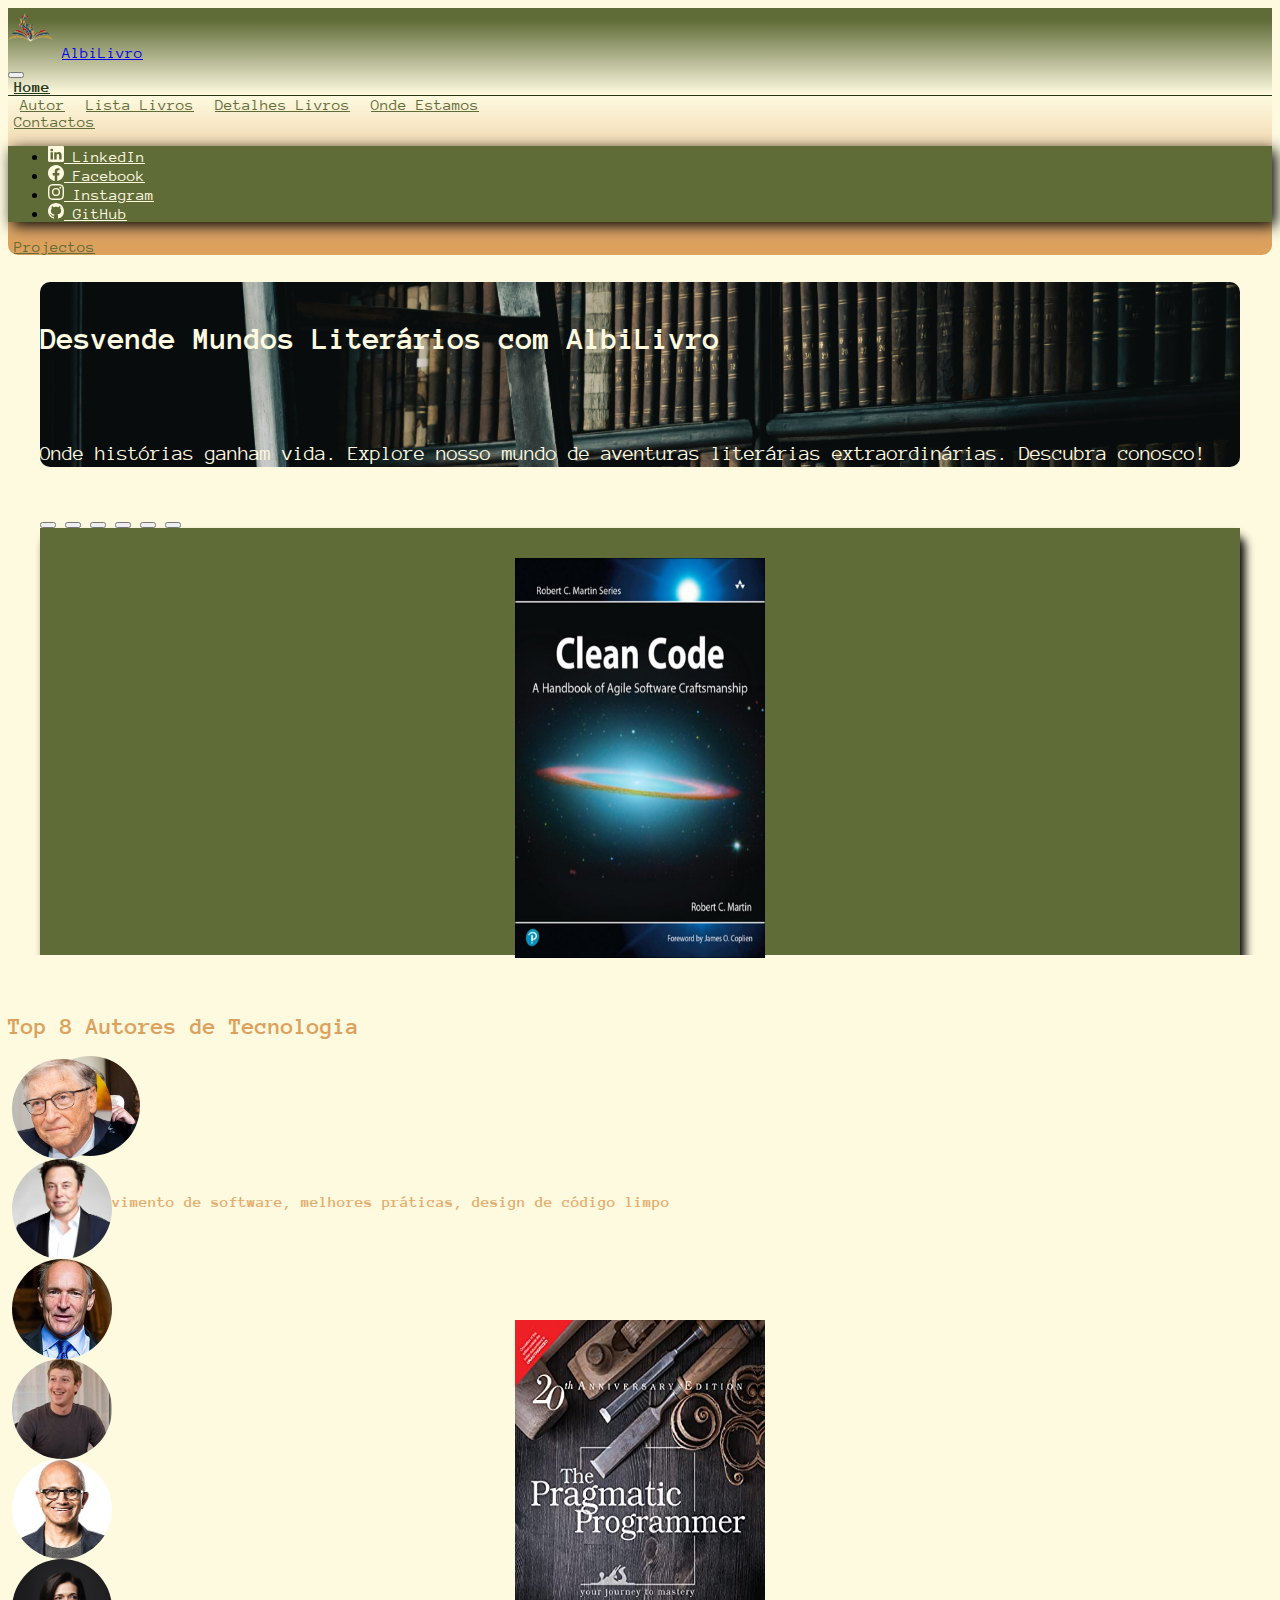
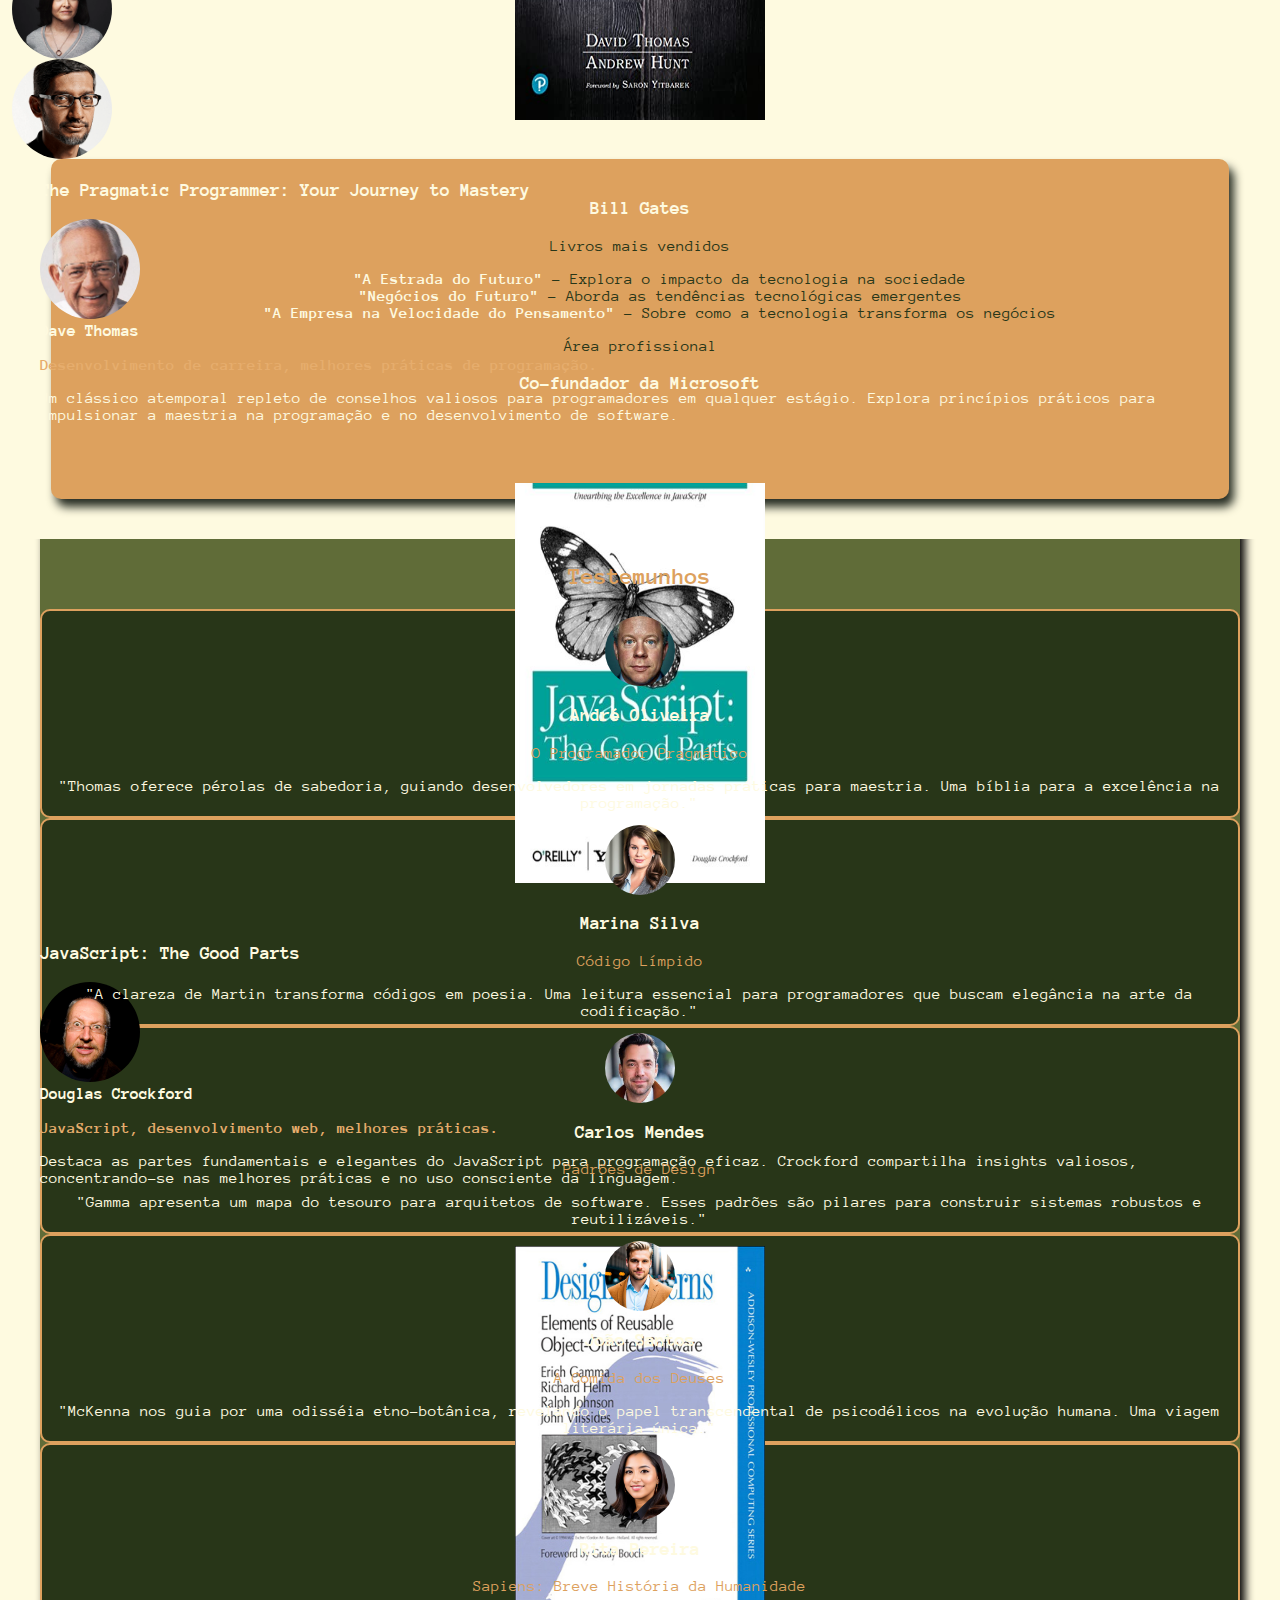
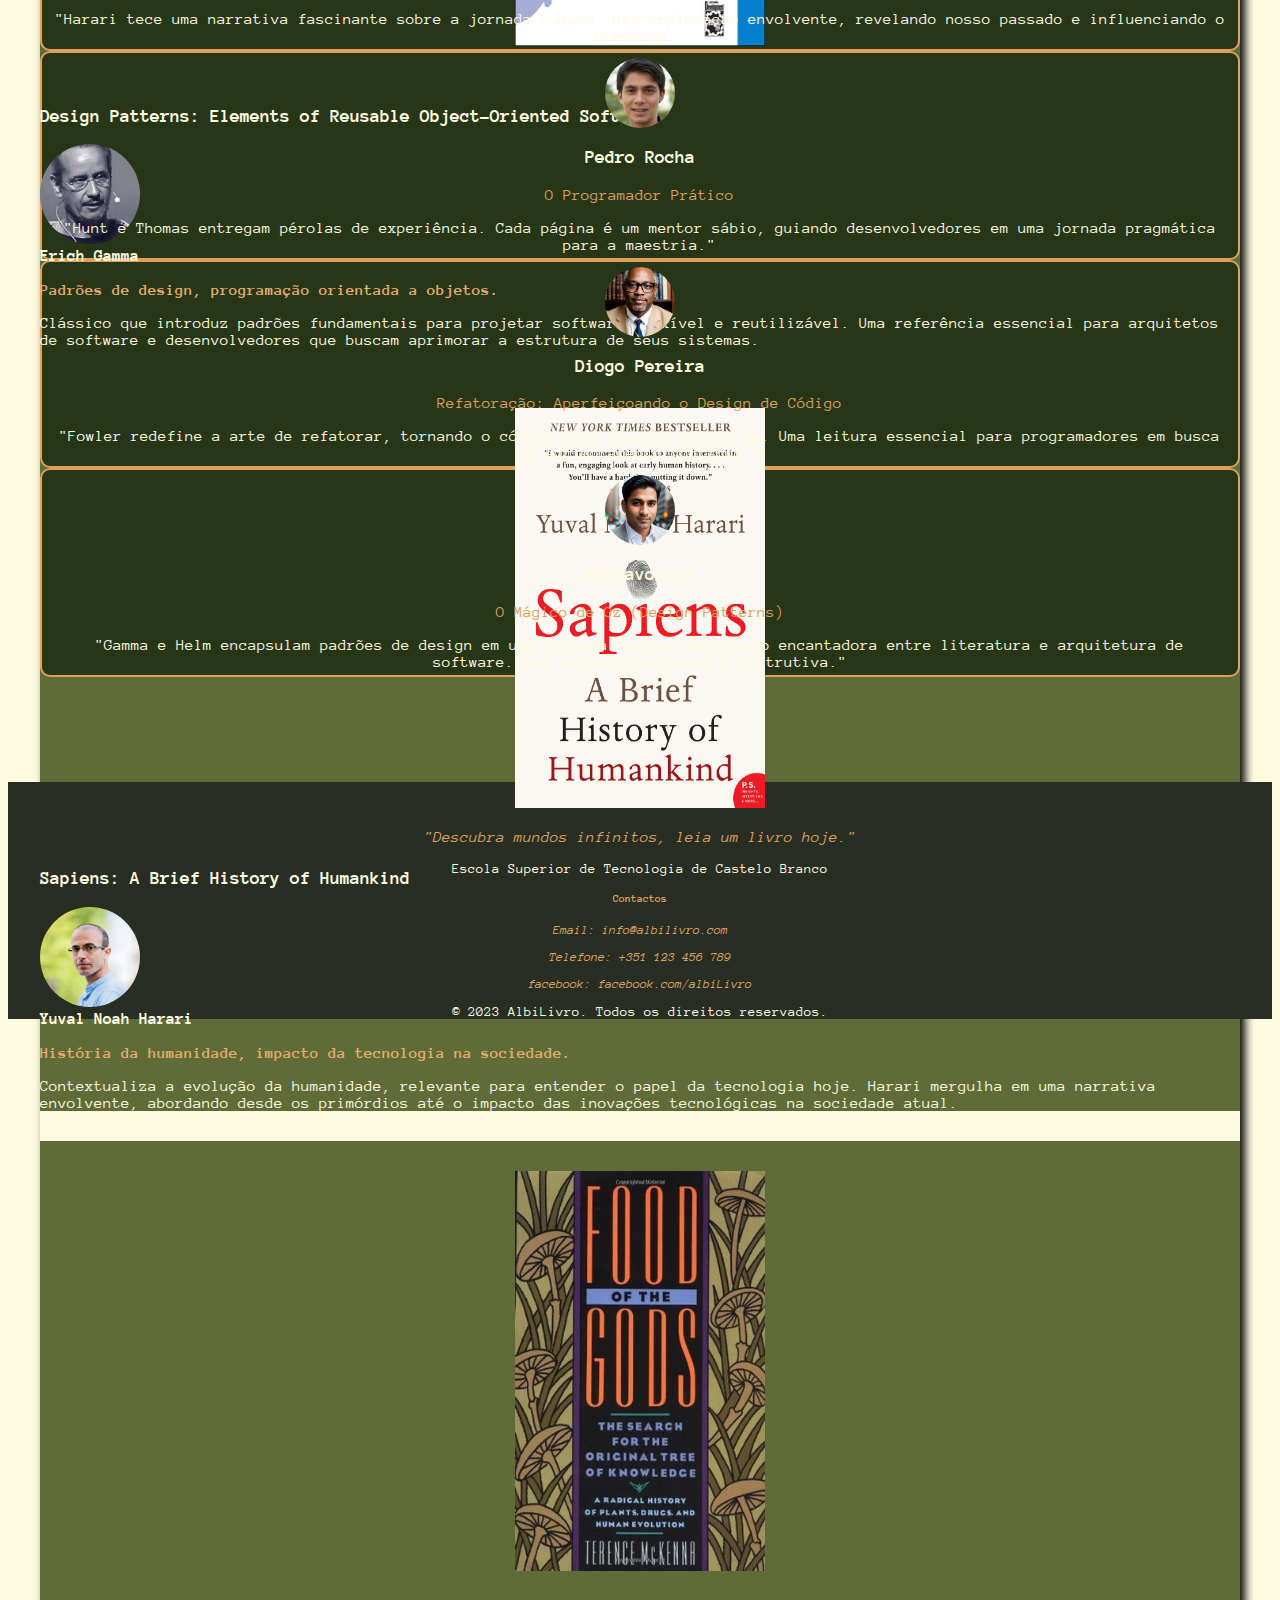
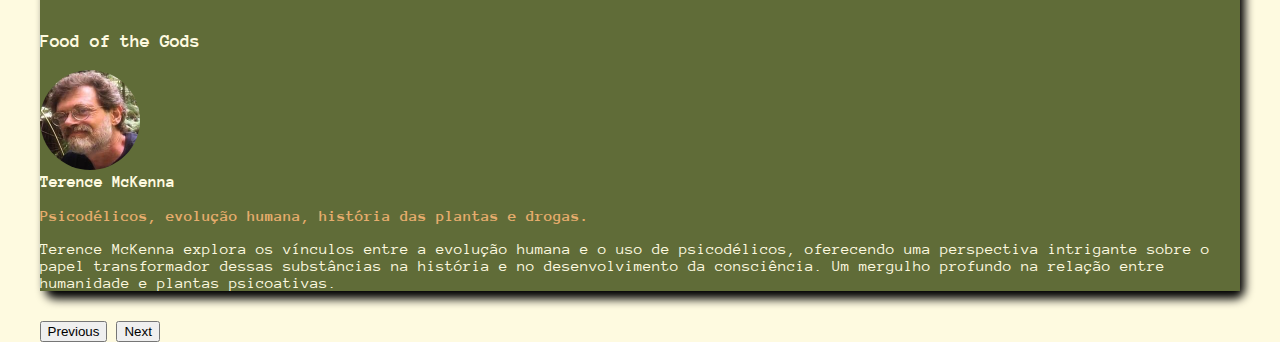
<file: index.html>
<!DOCTYPE html>
<html lang="en">

<head>
    <meta charset="UTF-8">
    <meta name="viewport" content="width=device-width, initial-scale=1.0">
    <link href="https://cdn.jsdelivr.net/npm/bootstrap@5.3.2/dist/css/bootstrap.min.css" rel="stylesheet"
        integrity="sha384-T3c6CoIi6uLrA9TneNEoa7RxnatzjcDSCmG1MXxSR1GAsXEV/Dwwykc2MPK8M2HN" crossorigin="anonymous">
    <link rel="preconnect" href="https://fonts.googleapis.com">
    <link rel="preconnect" href="https://fonts.gstatic.com" crossorigin>
    <link
        href="https://fonts.googleapis.com/css2?family=Anonymous+Pro&family=Lato:ital,wght@0,100;0,300;0,400;0,700;0,900;1,100;1,300;1,400;1,700;1,900&family=Roboto+Mono:ital,wght@0,100;0,200;0,300;0,400;0,500;0,600;0,700;1,100;1,200;1,300;1,400;1,500;1,600;1,700&display=swap"
        rel="stylesheet">
    <link rel="stylesheet" href="styles.css">
    <title>AlbiLivro</title>
</head>

<body>

    <!--  Inicio Navbar  -->

    <nav class="navbar navbar-expand-lg sticky-top">
        <div class="container-fluid">
            <div>
                <img src="images/logo.png" class="navbar-logo img-fluid" alt="img-logo">
                <a class="navbar-brand" href="index.html">AlbiLivro</a>
            </div>
            <button class="navbar-toggler" type="button" data-bs-toggle="collapse" data-bs-target="#navbarNavAltMarkup">
                <span class="navbar-toggler-icon"></span>
            </button>
            <div class="collapse navbar-collapse justify-content-center" id="navbarNavAltMarkup">
                <div class="navbar-nav text-center">
                    <a class="nav-link active" href="index.html">Home</a>
                    <a class="nav-link" href="pages/autor.html">Autor</a>
                    <a class="nav-link" href="pages/listaItens.html">Lista Livros</a>
                    <a class="nav-link" href="pages/detalhesItens.html">Detalhes Livros</a>
                    <a class="nav-link" href="pages/ondeEstamos.html">Onde Estamos</a>
                    <li class="nav-item dropdown">
                        <a class="nav-link dropdown-toggle" href="pages/contactos.html" role="button"
                            data-bs-toggle="dropdown">Contactos</a>
                        <ul class="dropdown-menu redes-sociais">
                            <li><a class="dropdown-item redes-sociais-link" href="https://www.linkedin.com/in/cabrit0/"
                                    target="_blank"><svg xmlns="http://www.w3.org/2000/svg" width="16" height="16"
                                        fill="currentColor" class="bi bi-linkedin" viewBox="0 0 16 16">
                                        <path
                                            d="M0 1.146C0 .513.526 0 1.175 0h13.65C15.474 0 16 .513 16 1.146v13.708c0 .633-.526 1.146-1.175 1.146H1.175C.526 16 0 15.487 0 14.854V1.146zm4.943 12.248V6.169H2.542v7.225h2.401m-1.2-8.212c.837 0 1.358-.554 1.358-1.248-.015-.709-.52-1.248-1.342-1.248-.822 0-1.359.54-1.359 1.248 0 .694.521 1.248 1.327 1.248h.016zm4.908 8.212V9.359c0-.216.016-.432.08-.586.173-.431.568-.878 1.232-.878.869 0 1.216.662 1.216 1.634v3.865h2.401V9.25c0-2.22-1.184-3.252-2.764-3.252-1.274 0-1.845.7-2.165 1.193v.025h-.016a5.54 5.54 0 0 1 .016-.025V6.169h-2.4c.03.678 0 7.225 0 7.225h2.4" />
                                    </svg> LinkedIn</a></li>
                            <li><a class="dropdown-item redes-sociais-link"
                                    href="https://www.facebook.com/joao.cabrito0o" target="_blank"><svg
                                        xmlns="http://www.w3.org/2000/svg" width="16" height="16" fill="currentColor"
                                        class="bi bi-facebook" viewBox="0 0 16 16">
                                        <path
                                            d="M16 8.049c0-4.446-3.582-8.05-8-8.05C3.58 0-.002 3.603-.002 8.05c0 4.017 2.926 7.347 6.75 7.951v-5.625h-2.03V8.05H6.75V6.275c0-2.017 1.195-3.131 3.022-3.131.876 0 1.791.157 1.791.157v1.98h-1.009c-.993 0-1.303.621-1.303 1.258v1.51h2.218l-.354 2.326H9.25V16c3.824-.604 6.75-3.934 6.75-7.951" />
                                    </svg></i> Facebook</a></li>
                            <li><a class="dropdown-item redes-sociais-link" href="https://instagram.com/jcabrit0"
                                    target="_blank"><svg xmlns="http://www.w3.org/2000/svg" width="16" height="16"
                                        fill="currentColor" class="bi bi-instagram" viewBox="0 0 16 16">
                                        <path
                                            d="M8 0C5.829 0 5.556.01 4.703.048 3.85.088 3.269.222 2.76.42a3.917 3.917 0 0 0-1.417.923A3.927 3.927 0 0 0 .42 2.76C.222 3.268.087 3.85.048 4.7.01 5.555 0 5.827 0 8.001c0 2.172.01 2.444.048 3.297.04.852.174 1.433.372 1.942.205.526.478.972.923 1.417.444.445.89.719 1.416.923.51.198 1.09.333 1.942.372C5.555 15.99 5.827 16 8 16s2.444-.01 3.298-.048c.851-.04 1.434-.174 1.943-.372a3.916 3.916 0 0 0 1.416-.923c.445-.445.718-.891.923-1.417.197-.509.332-1.09.372-1.942C15.99 10.445 16 10.173 16 8s-.01-2.445-.048-3.299c-.04-.851-.175-1.433-.372-1.941a3.926 3.926 0 0 0-.923-1.417A3.911 3.911 0 0 0 13.24.42c-.51-.198-1.092-.333-1.943-.372C10.443.01 10.172 0 7.998 0h.003zm-.717 1.442h.718c2.136 0 2.389.007 3.232.046.78.035 1.204.166 1.486.275.373.145.64.319.92.599.28.28.453.546.598.92.11.281.24.705.275 1.485.039.843.047 1.096.047 3.231s-.008 2.389-.047 3.232c-.035.78-.166 1.203-.275 1.485a2.47 2.47 0 0 1-.599.919c-.28.28-.546.453-.92.598-.28.11-.704.24-1.485.276-.843.038-1.096.047-3.232.047s-2.39-.009-3.233-.047c-.78-.036-1.203-.166-1.485-.276a2.478 2.478 0 0 1-.92-.598 2.48 2.48 0 0 1-.6-.92c-.109-.281-.24-.705-.275-1.485-.038-.843-.046-1.096-.046-3.233 0-2.136.008-2.388.046-3.231.036-.78.166-1.204.276-1.486.145-.373.319-.64.599-.92.28-.28.546-.453.92-.598.282-.11.705-.24 1.485-.276.738-.034 1.024-.044 2.515-.045v.002zm4.988 1.328a.96.96 0 1 0 0 1.92.96.96 0 0 0 0-1.92zm-4.27 1.122a4.109 4.109 0 1 0 0 8.217 4.109 4.109 0 0 0 0-8.217zm0 1.441a2.667 2.667 0 1 1 0 5.334 2.667 2.667 0 0 1 0-5.334" />
                                    </svg> Instagram</a></li>
                            <li><a class="dropdown-item redes-sociais-link" href="https://github.com/cabrit0"
                                    target="_blank"><svg xmlns="http://www.w3.org/2000/svg" width="16" height="16"
                                        fill="currentColor" class="bi bi-github" viewBox="0 0 16 16">
                                        <path
                                            d="M8 0C3.58 0 0 3.58 0 8c0 3.54 2.29 6.53 5.47 7.59.4.07.55-.17.55-.38 0-.19-.01-.82-.01-1.49-2.01.37-2.53-.49-2.69-.94-.09-.23-.48-.94-.82-1.13-.28-.15-.68-.52-.01-.53.63-.01 1.08.58 1.23.82.72 1.21 1.87.87 2.33.66.07-.52.28-.87.51-1.07-1.78-.2-3.64-.89-3.64-3.95 0-.87.31-1.59.82-2.15-.08-.2-.36-1.02.08-2.12 0 0 .67-.21 2.2.82.64-.18 1.32-.27 2-.27.68 0 1.36.09 2 .27 1.53-1.04 2.2-.82 2.2-.82.44 1.1.16 1.92.08 2.12.51.56.82 1.27.82 2.15 0 3.07-1.87 3.75-3.65 3.95.29.25.54.73.54 1.48 0 1.07-.01 1.93-.01 2.2 0 .21.15.46.55.38A8.012 8.012 0 0 0 16 8c0-4.42-3.58-8-8-8" />
                                    </svg> GitHub</a></li>
                        </ul>
                    </li>
                    <a class="nav-link" href="pages/projetos.html">Projectos</a>
                </div>
            </div>
        </div>
    </nav>

    <!--  Fim Navbar  -->

    <!-- Inicio conteudo da pagina -->

    <div class="page-content">
        <!-- Inicio Hero -->

        <section class="container-fluid hero">
            <div class="row">
                <div class="col-sm-7 hero-title">
                    <h2>Desvende Mundos Literários com AlbiLivro</h2>
                </div>
                <div class="col-sm-5 hero-text">
                    <p>Onde histórias ganham vida. Explore nosso mundo de aventuras literárias extraordinárias.
                        <span>Descubra conosco!</span>
                    </p>
                </div>
            </div>
        </section>

        <!-- Fim Hero -->

        <!--  Inicio Slider -->

        <section class="top-books-slider">
            <div id="carouselExampleIndicators" class="carousel slide">
                <div class="carousel-indicators">
                    <button type="button" data-bs-target="#carouselExampleIndicators" data-bs-slide-to="0"
                        class="active" aria-current="true" aria-label="Slide 1"></button>
                    <button type="button" data-bs-target="#carouselExampleIndicators" data-bs-slide-to="1"
                        aria-label="Slide 2"></button>
                    <button type="button" data-bs-target="#carouselExampleIndicators" data-bs-slide-to="2"
                        aria-label="Slide 3"></button>
                    <button type="button" data-bs-target="#carouselExampleIndicators" data-bs-slide-to="3"
                        aria-label="Slide 4"></button>
                    <button type="button" data-bs-target="#carouselExampleIndicators" data-bs-slide-to="4"
                        aria-label="Slide 5"></button>
                    <button type="button" data-bs-target="#carouselExampleIndicators" data-bs-slide-to="5"
                        aria-label="Slide 6"></button>
                </div>
                <div class="carousel-inner border-class">
                    <div class="carousel-item active">
                        <div class="row slider-content">
                            <div class="col-4 book-img">
                                <img src="images/livro1.jpg" alt="...">
                            </div>
                            <div class="col-8 book-content">
                                <h3>Clean Code: A Handbook of Agile Software Craftsmanship</h3>

                                <div class="row book-author">
                                    <img src="images/RobertC.Martin.png" class="col-4 img-author" alt="imagem-autor">
                                    <p class="col-8 author-name">Robert C. Martin</p>
                                </div>
                                <p class="topics">Desenvolvimento de software, melhores práticas, design de código
                                    limpo</p>
                                <p class="resumo">Guia essencial para escrever código claro, eficiente e sustentável.
                                    Oferece insights
                                    profundos sobre a arte da programação, destacando a importância da legibilidade e
                                    manutenibilidade do código.</p>

                            </div>
                        </div>
                    </div>
                    <div class="carousel-item">
                        <div class="row slider-content">
                            <div class="col-4 book-img">
                                <img src="images/livro2.jpg" class="d-block w-100" alt="img'author">
                            </div>
                            <div class="col-8 book-content">
                                <h3>The Pragmatic Programmer: Your Journey to Mastery</h3>
                                <div>
                                    <div class="row book-author">
                                        <img src="images/DaveThomas.jpg" class="col-4 img-author" alt="imagem-autor">
                                        <p class="col-8 author-name">Dave Thomas</p>
                                    </div>
                                    <p class="topics">Desenvolvimento de carreira, melhores práticas de programação.</p>
                                    <p class="resumo">Um clássico atemporal repleto de conselhos valiosos para
                                        programadores
                                        em qualquer
                                        estágio. Explora princípios práticos para impulsionar a maestria na programação
                                        e no
                                        desenvolvimento de software.</p>
                                </div>
                            </div>
                        </div>
                    </div>
                    <div class="carousel-item">
                        <div class="row slider-content">
                            <div class="col-4 book-img">
                                <img src="images/livro3.jpg" class="d-block w-100" alt="img'author">
                            </div>
                            <div class="col-8 book-content">
                                <h3>JavaScript: The Good Parts</h3>
                                <div>
                                    <div class="row book-author">
                                        <img src="images/DouglasCrockford.jpg" class="col-4 img-author"
                                            alt="imagem-autor">
                                        <p class="col-8 author-name">Douglas Crockford</p>
                                    </div>
                                    <p class="topics">JavaScript, desenvolvimento web, melhores práticas.</p>
                                    <p class="resumo">Destaca as partes fundamentais e elegantes do JavaScript para
                                        programação eficaz.
                                        Crockford compartilha insights valiosos, concentrando-se nas melhores práticas e
                                        no
                                        uso consciente da linguagem.</p>
                                </div>
                            </div>
                        </div>
                    </div>
                    <div class="carousel-item">
                        <div class="row slider-content">
                            <div class="col-4 book-img">
                                <img src="images/livro4.jpg" class="d-block w-100" alt="img'author">
                            </div>
                            <div class="col-8 book-content">
                                <h3>Design Patterns: Elements of Reusable Object-Oriented Software</h3>
                                <div>
                                    <div class="row book-author">
                                        <img src="images/ErichGamma.jpg" class="col-4 img-author" alt="imagem-autor">
                                        <p class="col-8 author-name"> Erich Gamma</p>
                                    </div>
                                    <p class="topics">Padrões de design, programação orientada a objetos.</p>
                                    <p class="resumo">Clássico que introduz padrões fundamentais para projetar software
                                        flexível e
                                        reutilizável. Uma referência essencial para arquitetos de software e
                                        desenvolvedores
                                        que buscam aprimorar a estrutura de seus sistemas.</p>
                                </div>
                            </div>
                        </div>
                    </div>
                    <div class="carousel-item">
                        <div class="row slider-content">
                            <div class="col-4 book-img">
                                <img src="images/livro5.jpg" class="d-block w-100" alt="img'author">
                            </div>
                            <div class="col-8 book-content">
                                <h3>Sapiens: A Brief History of Humankind</h3>
                                <div>
                                    <div class="row book-author">
                                        <img src="images/YuvalNoahHarari.jpg" class="col-4 img-author"
                                            alt="imagem-autor">
                                        <p class="col-8 author-name">Yuval Noah Harari</p>
                                    </div>
                                    <p class="topics">História da humanidade, impacto da tecnologia na sociedade.</p>
                                    <p class="resumo">Contextualiza a evolução da humanidade, relevante para entender o
                                        papel da tecnologia
                                        hoje. Harari mergulha em uma narrativa envolvente, abordando desde os primórdios
                                        até
                                        o impacto das inovações tecnológicas na sociedade atual.</p>
                                </div>
                            </div>
                        </div>
                    </div>
                    <div class="carousel-item">
                        <div class="row slider-content">
                            <div class="col-4 book-img">
                                <img src="images/livro6.jpg" class="d-block w-100" alt="img'author">
                            </div>
                            <div class="col-8 book-content">
                                <h3>Food of the Gods</h3>
                                <div>
                                    <div class="row book-author">
                                        <img src="images/TerenceMcKenna.jpg" class="col-4 img-author"
                                            alt="imagem-autor">
                                        <p class="col-8 author-name">Terence McKenna</p>
                                    </div>
                                    <p class="topics">Psicodélicos, evolução humana, história das plantas e drogas.</p>
                                    <p class="resumo">Terence McKenna explora os vínculos entre a evolução humana e o
                                        uso de
                                        psicodélicos,
                                        oferecendo uma perspectiva intrigante sobre o papel transformador dessas
                                        substâncias
                                        na história e no desenvolvimento da consciência. Um mergulho profundo na relação
                                        entre humanidade e plantas psicoativas.</p>
                                </div>
                            </div>
                        </div>
                    </div>
                </div>
                <button class="carousel-control-prev" type="button" data-bs-target="#carouselExampleIndicators"
                    data-bs-slide="prev">
                    <span class="carousel-control-prev-icon" aria-hidden="true"></span>
                    <span class="visually-hidden">Previous</span>
                </button>
                <button class="carousel-control-next" type="button" data-bs-target="#carouselExampleIndicators"
                    data-bs-slide="next">
                    <span class="carousel-control-next-icon" aria-hidden="true"></span>
                    <span class="visually-hidden">Next</span>
                </button>
            </div>
        </section>

        <!--  Fim Slider -->

        <!-- Inicio Autores em Alta -->

        <section class="container-fluid authors-section">
            <h2 class="text-center mb-4">Top 8 Autores de Tecnologia</h2>
            <div class="row justify-content-center">
                <div class="col-1 author-circle" onclick="AuthorInfo('author1')">
                    <img src="images/BillGates.jpeg" alt="Autor 1" class="img-top-author">
                </div>
                <div class="col-1 author-circle" onclick="AuthorInfo('author2')">
                    <img src="images/ElonMusk.jpeg" alt="Autor 2" class="img-fluid  img-top-author">
                </div>
                <div class="col-1 author-circle" onclick="AuthorInfo('author3')">
                    <img src="images/TimBernersLee.jpg" alt="Autor 3" class="img-fluid  img-top-author">
                </div>
                <div class="col-1 author-circle" onclick="AuthorInfo('author4')">
                    <img src="images/zuckerberg.jpg" alt="Autor 4" class="img-fluid  img-top-author">
                </div>
                <div class="col-1 author-circle" onclick="AuthorInfo('author5')">
                    <img src="images/SatyaNadella.jpg" alt="Autor 5" class="img-fluid  img-top-author">
                </div>
                <div class="col-1 author-circle" onclick="AuthorInfo('author6')">
                    <img src="images/SherylSandberg.webp" alt="Autor 6" class="img-fluid  img-top-author">
                </div>
                <div class="col-1 author-circle" onclick="AuthorInfo('author7')">
                    <img src="images/SundarPichai.png" alt="Autor 7" class="img-fluid  img-top-author">
                </div>

            </div>

            <div class="row mt-4 top-authors-container ">
                <div class="col-8 offset-lg-2 author-info" id="author-info">
                    <h3 class="top-author-name">Bill Gates</h3>
                    <p>Livros mais vendidos</p>
                    <ul>
                        <li><span>"A Estrada do Futuro"</span> - Explora o impacto da tecnologia na sociedade</li>
                        <li><span>"Negócios do Futuro"</span> - Aborda as tendências tecnológicas emergentes</li>
                        <li><span>"A Empresa na Velocidade do Pensamento"</span> - Sobre como a tecnologia transforma os
                            negócios</li>
                    </ul>
                    <p>Área profissional</p>
                    <p class="top-author-funcao">Co-fundador da Microsoft</p>
                </div>
            </div>
        </section>
        <!-- Fim Autores em Alta -->

        <!-- Inicio Depoimentos Users -->

        <div class="row depoimentos-container">
            <h2>Testemunhos</h2>
            <div class="col-lg-3 col-md-4 col-sm-6 card-depoimento">
                <div class="depoiment-img-container">
                    <img src="images/person1.jpg" alt="img-pessoa">
                </div>
                <div class="depoiment-title">
                    <h3 class="dpoiment-name">
                        André Oliveira
                    </h3>
                    <p>O Programador Pragmático</p>
                </div>
                <div class="depoiment-text">
                    "Thomas oferece pérolas de sabedoria, guiando desenvolvedores em jornadas práticas para maestria.
                    Uma
                    bíblia para a excelência na programação."
                </div>
            </div>
            <div class="col-lg-3 col-md-4 col-sm-6 card-depoimento">
                <div class="depoiment-img-container">
                    <img src="images/person6.jpeg" alt="img-pessoa">
                </div>
                <div class="depoiment-title">
                    <h3 class="dpoiment-name">
                        Marina Silva
                    </h3>
                    <p>Código Límpido</p>
                </div>
                <div class="depoiment-text">
                    "A clareza de Martin transforma códigos em poesia. Uma leitura essencial para programadores que
                    buscam elegância na arte da codificação."
                </div>
            </div>
            <div class="col-lg-3 col-md-4 col-sm-6 card-depoimento">
                <div class="depoiment-img-container">
                    <img src="images/person2.jpg" alt="img-pessoa">
                </div>
                <div class="depoiment-title">
                    <h3 class="dpoiment-name">
                        Carlos Mendes
                    </h3>
                    <p>Padrões de Design</p>
                </div>
                <div class="depoiment-text">
                    "Gamma apresenta um mapa do tesouro para arquitetos de software. Esses padrões são pilares para
                    construir sistemas robustos e reutilizáveis."
                </div>
            </div>
            <div class="col-lg-3 col-md-4 col-sm-6 card-depoimento">
                <div class="depoiment-img-container">
                    <img src="images/person4.jpg" alt="img-pessoa">
                </div>
                <div class="depoiment-title">
                    <h3 class="dpoiment-name">
                        João Santos
                    </h3>
                    <p>A Comida dos Deuses</p>
                </div>
                <div class="depoiment-text">
                    "McKenna nos guia por uma odisséia etno-botânica, revelando o papel transcendental de psicodélicos
                    na evolução humana. Uma viagem literária única."
                </div>
            </div>
            <div class="col-lg-3 col-md-4 col-sm-6 card-depoimento">
                <div class="depoiment-img-container">
                    <img src="images/person7.jpg" alt="img-pessoa">
                </div>
                <div class="depoiment-title">
                    <h3 class="dpoiment-name">
                        Rita Pereira
                    </h3>
                    <p>Sapiens: Breve História da Humanidade</p>
                </div>
                <div class="depoiment-text">
                    "Harari tece uma narrativa fascinante sobre a jornada humana. Uma exploração envolvente, revelando
                    nosso passado e influenciando o presente."
                </div>
            </div>
            <div class="col-lg-3 col-md-4 col-sm-6 card-depoimento">
                <div class="depoiment-img-container">
                    <img src="images/person3.jpg" alt="img-pessoa">
                </div>
                <div class="depoiment-title">
                    <h3 class="dpoiment-name">
                        Pedro Rocha
                    </h3>
                    <p>O Programador Prático</p>
                </div>
                <div class="depoiment-text">
                    "Hunt e Thomas entregam pérolas de experiência. Cada página é um mentor sábio, guiando
                    desenvolvedores em uma jornada pragmática para a maestria."
                </div>
            </div>
            <div class="col-lg-3 col-md-4 col-sm-6 card-depoimento">
                <div class="depoiment-img-container">
                    <img src="images/person5.jpg" alt="img-pessoa">
                </div>
                <div class="depoiment-title">
                    <h3 class="dpoiment-name">
                        Diogo Pereira
                    </h3>
                    <p>Refatoração: Aperfeiçoando o Design de Código</p>
                </div>
                <div class="depoiment-text">
                    "Fowler redefine a arte de refatorar, tornando o código mais claro e eficiente. Uma leitura
                    essencial para programadores em busca de aprimoramento contínuo."
                </div>
            </div>
            <div class="col-lg-3 col-md-4 col-sm-6 card-depoimento">
                <div class="depoiment-img-container">
                    <img src="images/person8.jpg" alt="img-pessoa">
                </div>
                <div class="depoiment-title">
                    <h3 class="dpoiment-name">
                        Gustavo Lui
                    </h3>
                    <p>O Mágico de Oz (Design Patterns)</p>
                </div>
                <div class="depoiment-text">
                    "Gamma e Helm encapsulam padrões de design em uma jornada mágica. Uma fusão encantadora entre
                    literatura e arquitetura de software. Uma leitura cativante e instrutiva."
                </div>
            </div>
        </div>

        <!-- Fim Depoimentos Users -->

    </div>

    <!-- Fim conteudo da pagina -->


    <!-- Início do Footer -->

    <footer class="footer">
        <div class="container">
            <div class="row">
                <div class="col-md-4">
                    <p class="inspirational-quote">"Descubra mundos infinitos, leia um livro hoje."</p>
                </div>
                <div class="col-md-4">
                    <p class="estcb">Escola Superior de Tecnologia de Castelo Branco</p>
                </div>
                <div class="col-md-4 contactos">
                    <h5>Contactos</h5>
                    <address>
                        <p>Email: info@albilivro.com</p>
                        <p>Telefone: +351 123 456 789</p>
                        <p>facebook: facebook.com/albiLivro</p>
                    </address>
                </div>
            </div>
            <div class="row">
                <div class="col-12">
                    <p class="rights-reserved">&copy; 2023 AlbiLivro. Todos os direitos reservados.</p>
                </div>
            </div>
        </div>
    </footer>

    <!-- Fim do Footer -->

    <script src="https://cdn.jsdelivr.net/npm/@popperjs/core@2.11.8/dist/umd/popper.min.js"
        integrity="sha384-I7E8VVD/ismYTF4hNIPjVp/Zjvgyol6VFvRkX/vR+Vc4jQkC+hVqc2pM8ODewa9r"
        crossorigin="anonymous"></script>
    <script src="https://cdn.jsdelivr.net/npm/bootstrap@5.3.2/dist/js/bootstrap.min.js"
        integrity="sha384-BBtl+eGJRgqQAUMxJ7pMwbEyER4l1g+O15P+16Ep7Q9Q+zqX6gSbd85u4mG4QzX+"
        crossorigin="anonymous"></script>
    <script src="index.js"></script>
</body>

</html>
</file>
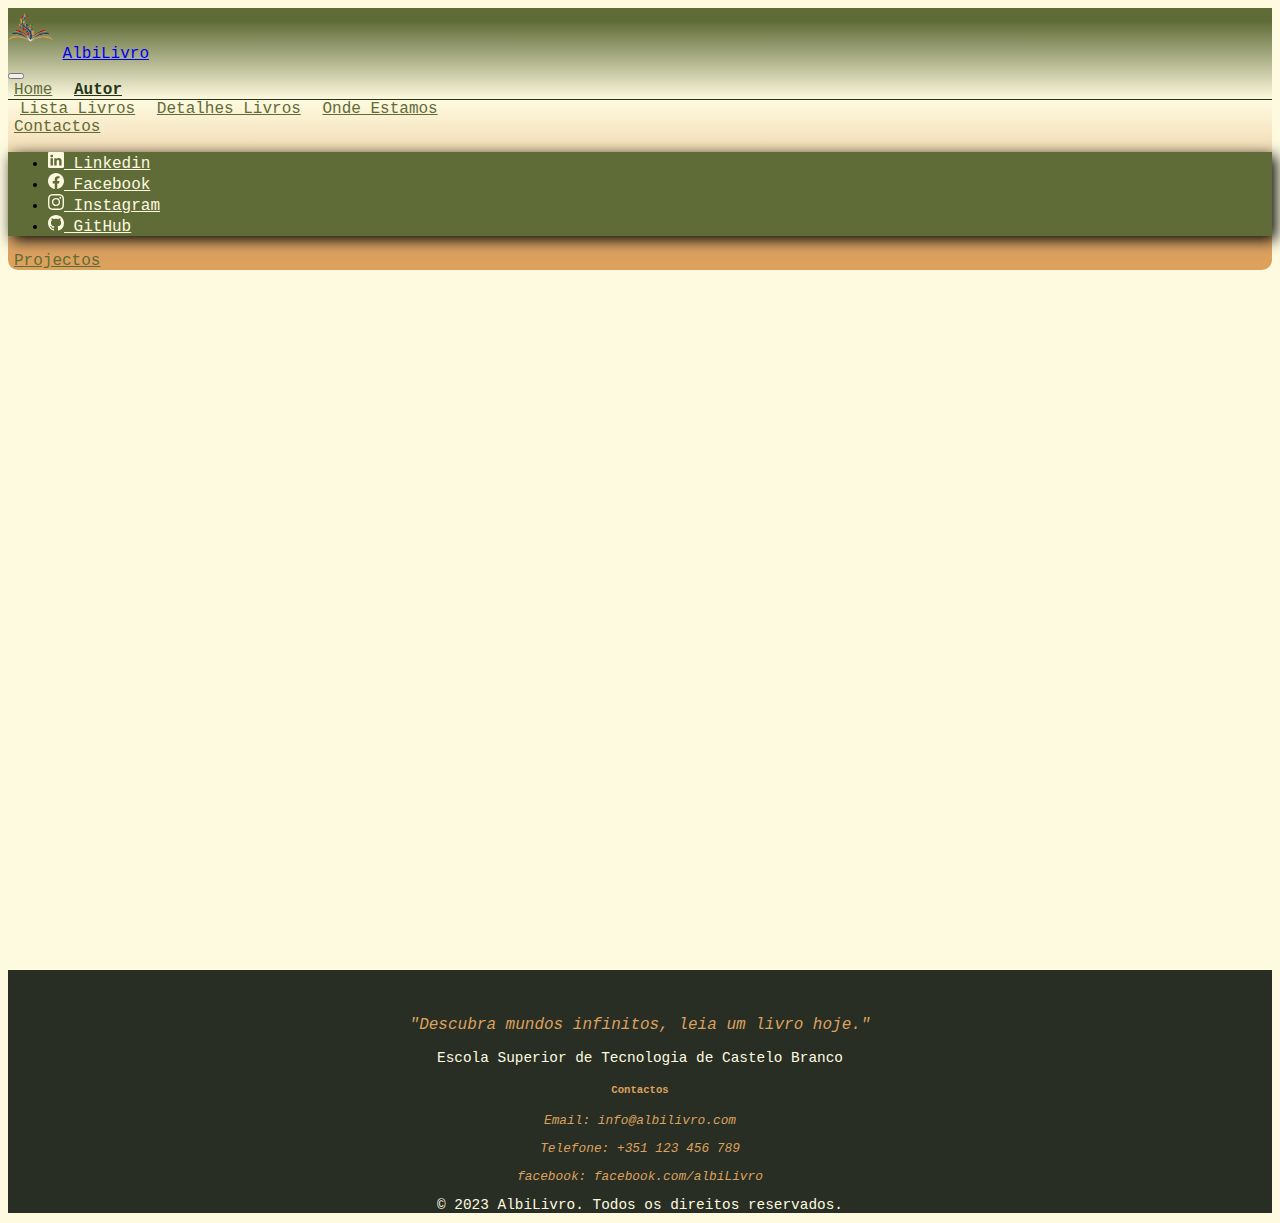
<file: pages/autor.html>
<!DOCTYPE html>
<html lang="en">

<head>
    <meta charset="UTF-8">
    <meta name="viewport" content="width=device-width, initial-scale=1.0">
    <link href="https://cdn.jsdelivr.net/npm/bootstrap@5.3.2/dist/css/bootstrap.min.css" rel="stylesheet"
        integrity="sha384-T3c6CoIi6uLrA9TneNEoa7RxnatzjcDSCmG1MXxSR1GAsXEV/Dwwykc2MPK8M2HN" crossorigin="anonymous">
    <link rel="stylesheet" href="../styles.css">
    <title>Document</title>
</head>

<body>

    <!--  Inicio Navbar  -->

    <nav class="navbar navbar-expand-lg sticky-top">
        <div class="container-fluid">
            <div>
                <img src="../images/logo.png" class="navbar-logo img-fluid" alt="img-logo">
                <a class="navbar-brand" href="../index.html">AlbiLivro</a>
            </div>
            <button class="navbar-toggler" type="button" data-bs-toggle="collapse" data-bs-target="#navbarNavAltMarkup">
                <span class="navbar-toggler-icon"></span>
            </button>
            <div class="collapse navbar-collapse justify-content-center" id="navbarNavAltMarkup">
                <div class="navbar-nav text-center">
                    <a class="nav-link" href="../index.html">Home</a>
                    <a class="nav-link active" href="autor.html">Autor</a>
                    <a class="nav-link" href="listaItens.html">Lista Livros</a>
                    <a class="nav-link" href="detalhesItens.html">Detalhes Livros</a>
                    <a class="nav-link" href="ondeEstamos.html">Onde Estamos</a>
                    <li class="nav-item dropdown">
                        <a class="nav-link dropdown-toggle" href="contactos.html" role="button"
                            data-bs-toggle="dropdown">Contactos</a>
                        <ul class="dropdown-menu redes-sociais">
                            <li><a class="dropdown-item redes-sociais-link" href="https://www.linkedin.com/in/cabrit0/"
                                    target="_blank"><svg xmlns="http://www.w3.org/2000/svg" width="16" height="16"
                                        fill="currentColor" class="bi bi-linkedin" viewBox="0 0 16 16">
                                        <path
                                            d="M0 1.146C0 .513.526 0 1.175 0h13.65C15.474 0 16 .513 16 1.146v13.708c0 .633-.526 1.146-1.175 1.146H1.175C.526 16 0 15.487 0 14.854V1.146zm4.943 12.248V6.169H2.542v7.225h2.401m-1.2-8.212c.837 0 1.358-.554 1.358-1.248-.015-.709-.52-1.248-1.342-1.248-.822 0-1.359.54-1.359 1.248 0 .694.521 1.248 1.327 1.248h.016zm4.908 8.212V9.359c0-.216.016-.432.08-.586.173-.431.568-.878 1.232-.878.869 0 1.216.662 1.216 1.634v3.865h2.401V9.25c0-2.22-1.184-3.252-2.764-3.252-1.274 0-1.845.7-2.165 1.193v.025h-.016a5.54 5.54 0 0 1 .016-.025V6.169h-2.4c.03.678 0 7.225 0 7.225h2.4" />
                                    </svg> Linkedin</a></li>
                            <li><a class="dropdown-item redes-sociais-link"
                                    href="https://www.facebook.com/joao.cabrito0o" target="_blank"><svg
                                        xmlns="http://www.w3.org/2000/svg" width="16" height="16" fill="currentColor"
                                        class="bi bi-facebook" viewBox="0 0 16 16">
                                        <path
                                            d="M16 8.049c0-4.446-3.582-8.05-8-8.05C3.58 0-.002 3.603-.002 8.05c0 4.017 2.926 7.347 6.75 7.951v-5.625h-2.03V8.05H6.75V6.275c0-2.017 1.195-3.131 3.022-3.131.876 0 1.791.157 1.791.157v1.98h-1.009c-.993 0-1.303.621-1.303 1.258v1.51h2.218l-.354 2.326H9.25V16c3.824-.604 6.75-3.934 6.75-7.951" />
                                    </svg></i> Facebook</a></li>
                            <li><a class="dropdown-item redes-sociais-link" href="https://instagram.com/jcabrit0"
                                    target="_blank"><svg xmlns="http://www.w3.org/2000/svg" width="16" height="16"
                                        fill="currentColor" class="bi bi-instagram" viewBox="0 0 16 16">
                                        <path
                                            d="M8 0C5.829 0 5.556.01 4.703.048 3.85.088 3.269.222 2.76.42a3.917 3.917 0 0 0-1.417.923A3.927 3.927 0 0 0 .42 2.76C.222 3.268.087 3.85.048 4.7.01 5.555 0 5.827 0 8.001c0 2.172.01 2.444.048 3.297.04.852.174 1.433.372 1.942.205.526.478.972.923 1.417.444.445.89.719 1.416.923.51.198 1.09.333 1.942.372C5.555 15.99 5.827 16 8 16s2.444-.01 3.298-.048c.851-.04 1.434-.174 1.943-.372a3.916 3.916 0 0 0 1.416-.923c.445-.445.718-.891.923-1.417.197-.509.332-1.09.372-1.942C15.99 10.445 16 10.173 16 8s-.01-2.445-.048-3.299c-.04-.851-.175-1.433-.372-1.941a3.926 3.926 0 0 0-.923-1.417A3.911 3.911 0 0 0 13.24.42c-.51-.198-1.092-.333-1.943-.372C10.443.01 10.172 0 7.998 0h.003zm-.717 1.442h.718c2.136 0 2.389.007 3.232.046.78.035 1.204.166 1.486.275.373.145.64.319.92.599.28.28.453.546.598.92.11.281.24.705.275 1.485.039.843.047 1.096.047 3.231s-.008 2.389-.047 3.232c-.035.78-.166 1.203-.275 1.485a2.47 2.47 0 0 1-.599.919c-.28.28-.546.453-.92.598-.28.11-.704.24-1.485.276-.843.038-1.096.047-3.232.047s-2.39-.009-3.233-.047c-.78-.036-1.203-.166-1.485-.276a2.478 2.478 0 0 1-.92-.598 2.48 2.48 0 0 1-.6-.92c-.109-.281-.24-.705-.275-1.485-.038-.843-.046-1.096-.046-3.233 0-2.136.008-2.388.046-3.231.036-.78.166-1.204.276-1.486.145-.373.319-.64.599-.92.28-.28.546-.453.92-.598.282-.11.705-.24 1.485-.276.738-.034 1.024-.044 2.515-.045v.002zm4.988 1.328a.96.96 0 1 0 0 1.92.96.96 0 0 0 0-1.92zm-4.27 1.122a4.109 4.109 0 1 0 0 8.217 4.109 4.109 0 0 0 0-8.217zm0 1.441a2.667 2.667 0 1 1 0 5.334 2.667 2.667 0 0 1 0-5.334" />
                                    </svg> Instagram</a></li>
                            <li><a class="dropdown-item redes-sociais-link" href="https://github.com/cabrit0"
                                    target="_blank"><svg xmlns="http://www.w3.org/2000/svg" width="16" height="16"
                                        fill="currentColor" class="bi bi-github" viewBox="0 0 16 16">
                                        <path
                                            d="M8 0C3.58 0 0 3.58 0 8c0 3.54 2.29 6.53 5.47 7.59.4.07.55-.17.55-.38 0-.19-.01-.82-.01-1.49-2.01.37-2.53-.49-2.69-.94-.09-.23-.48-.94-.82-1.13-.28-.15-.68-.52-.01-.53.63-.01 1.08.58 1.23.82.72 1.21 1.87.87 2.33.66.07-.52.28-.87.51-1.07-1.78-.2-3.64-.89-3.64-3.95 0-.87.31-1.59.82-2.15-.08-.2-.36-1.02.08-2.12 0 0 .67-.21 2.2.82.64-.18 1.32-.27 2-.27.68 0 1.36.09 2 .27 1.53-1.04 2.2-.82 2.2-.82.44 1.1.16 1.92.08 2.12.51.56.82 1.27.82 2.15 0 3.07-1.87 3.75-3.65 3.95.29.25.54.73.54 1.48 0 1.07-.01 1.93-.01 2.2 0 .21.15.46.55.38A8.012 8.012 0 0 0 16 8c0-4.42-3.58-8-8-8" />
                                    </svg> GitHub</a></li>
                        </ul>
                    </li>
                    <a class="nav-link" href="projetos.html">Projectos</a>
                </div>
            </div>
        </div>
    </nav>

    <!--  Fim Navbar  -->


    <!-- Inicio conteudo da pagina -->

    <div class="page-content">
        <div class="sobreMim-container">
            <div class="sobreMim-header">
                <h2>João Filipe Campos Cabrito</h2>
                <p>
                    Sou um trabalhador estudante com habilidades autodidatas e espírito criativo. Sou curioso por
                    natureza e presto especial atenção às tecnologias, sempre com a ambição de desenvolver novos
                    conhecimentos e participar em projetos desafiantes. Sou aluno do curso de Multimedia e Informatica
                    da escola de Tecnologia de castelo Branco e trabalhador a tempo inteiro na Dinefer Castelo Branco
                </p>
                <div class="sobreMim-img-container">
                    <img src="../images/jonnhy.jpg" alt="img-Jonnhy">
                </div>
            </div>
            <div class="sobreMim-content">
                <div class="sobreMim-table">
                    <div class="row nome">
                        <div class="col-4">Nome:</div>
                        <div class="col-8">João Filipe Campos Cabrito</div>
                    </div>
                    <div class="row nacionalidade">
                        <div class="col-4">Nacionalidade:</div>
                        <div class="col-8">Portuguesa</div>
                    </div>
                    <div class="row nAluno">
                        <div class="col-4">nº Aluno:</div>
                        <div class="col-8">20171417</div>
                    </div>
                    <div class="row disciplina">
                        <div class="col-4">Disciplina:</div>
                        <div class="col-8">Multimedia I</div>
                    </div>
                    <div class="row turma">
                        <div class="col-4">Turma:</div>
                        <div class="col-8">Informatica e Multimedia</div>
                    </div>
                    <div class="row escola">
                        <div class="col-4">Escola:</div>
                        <div class="col-8">Escola Superior de Tecnologia Castelo Branco</div>
                    </div>
                </div>
            </div>
            <div class="quote-jonnhy">
                <h2>Com calma e com alma :)</h2>
            </div>
        </div>
    </div>

    <!-- Fim conteudo da pagina -->

    <!-- Inicio footer -->

    <footer class="footer">
        <div class="container">
            <div class="row">
                <div class="col-md-4">
                    <p class="inspirational-quote">"Descubra mundos infinitos, leia um livro hoje."</p>
                </div>
                <div class="col-md-4">
                    <p class="estcb">Escola Superior de Tecnologia de Castelo Branco</p>
                </div>
                <div class="col-md-4 contactos">
                    <h5>Contactos</h5>
                    <address>
                        <p>Email: info@albilivro.com</p>
                        <p>Telefone: +351 123 456 789</p>
                        <p>facebook: facebook.com/albiLivro</p>
                    </address>
                </div>
            </div>
            <div class="row">
                <div class="col-12">
                    <p class="rights-reserved">&copy; 2023 AlbiLivro. Todos os direitos reservados.</p>
                </div>
            </div>
        </div>
    </footer>

    <!-- Fim footer -->

    <script src="https://cdn.jsdelivr.net/npm/bootstrap@5.3.2/dist/js/bootstrap.bundle.min.js"
        integrity="sha384-C6RzsynM9kWDrMNeT87bh95OGNyZPhcTNXj1NW7RuBCsyN/o0jlpcV8Qyq46cDfL"
        crossorigin="anonymous"></script>
    <script src="../index.js"></script>
</body>

</html>
</file>
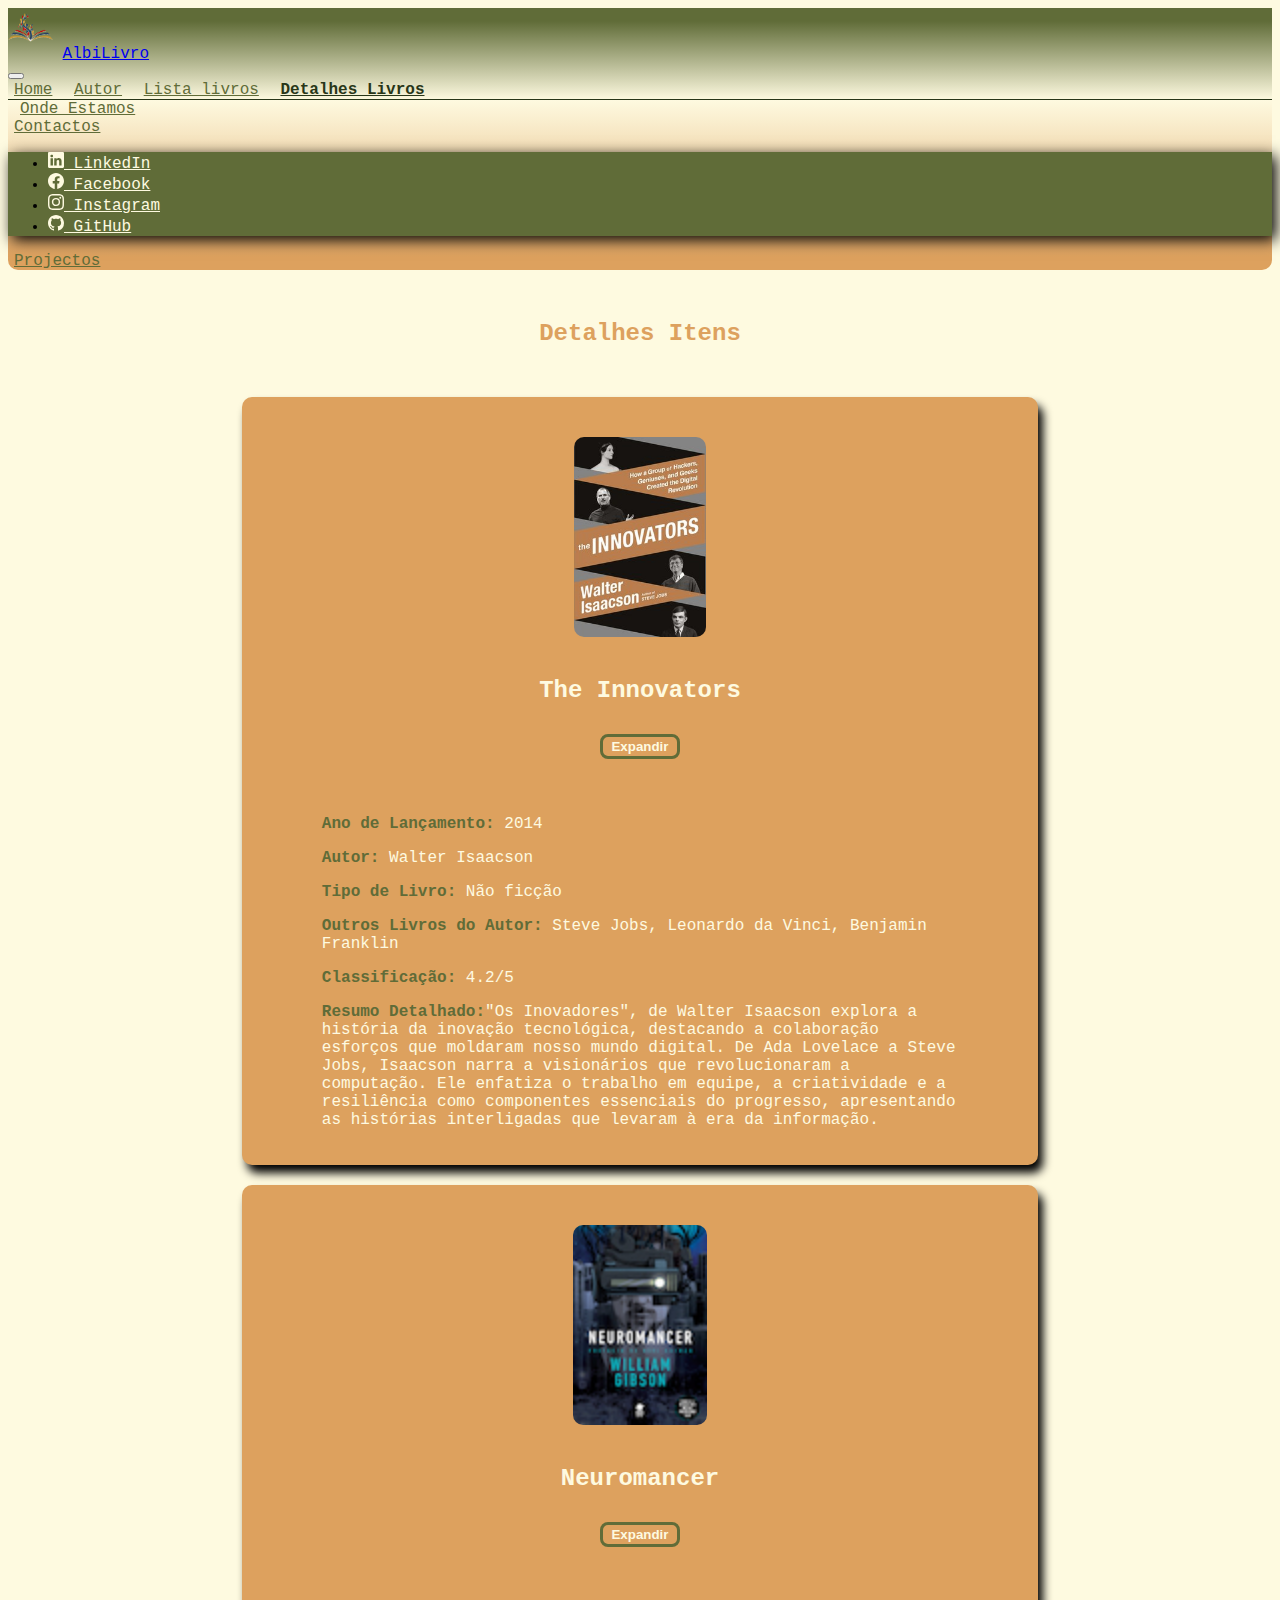
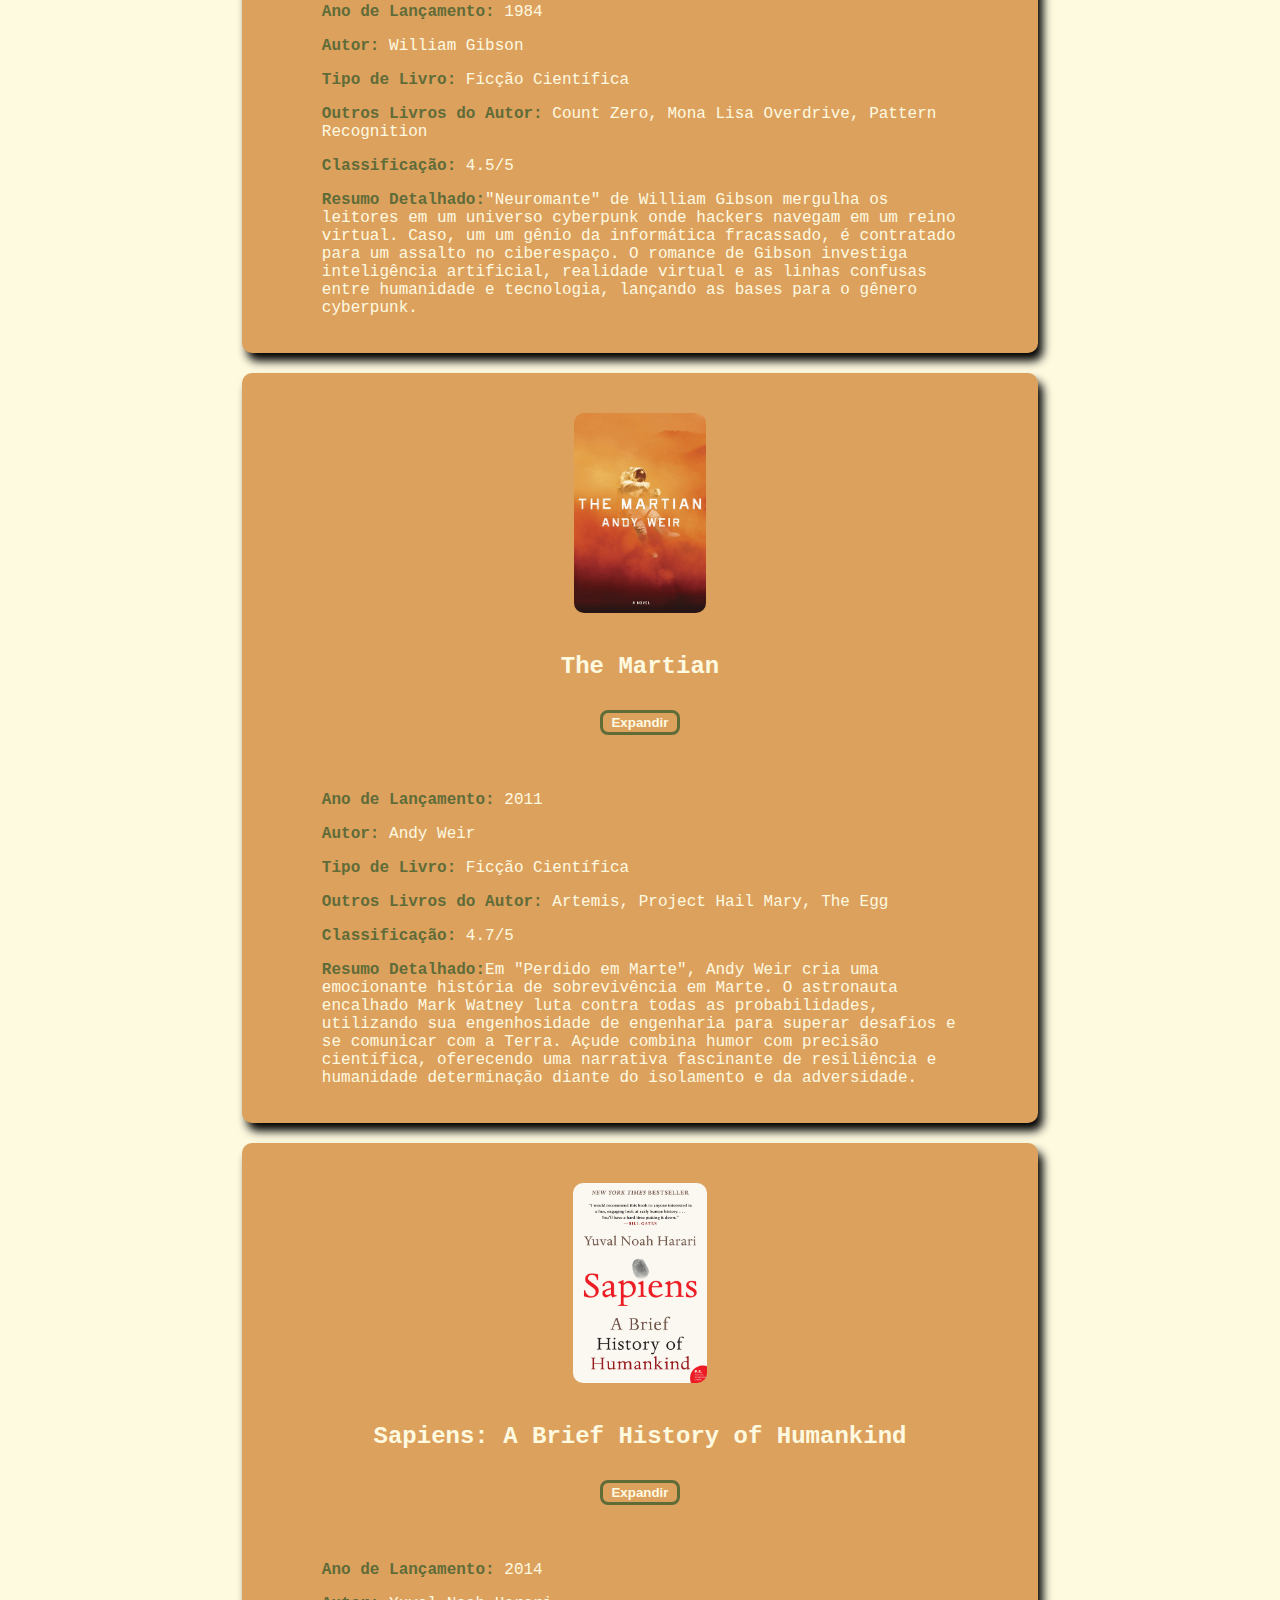
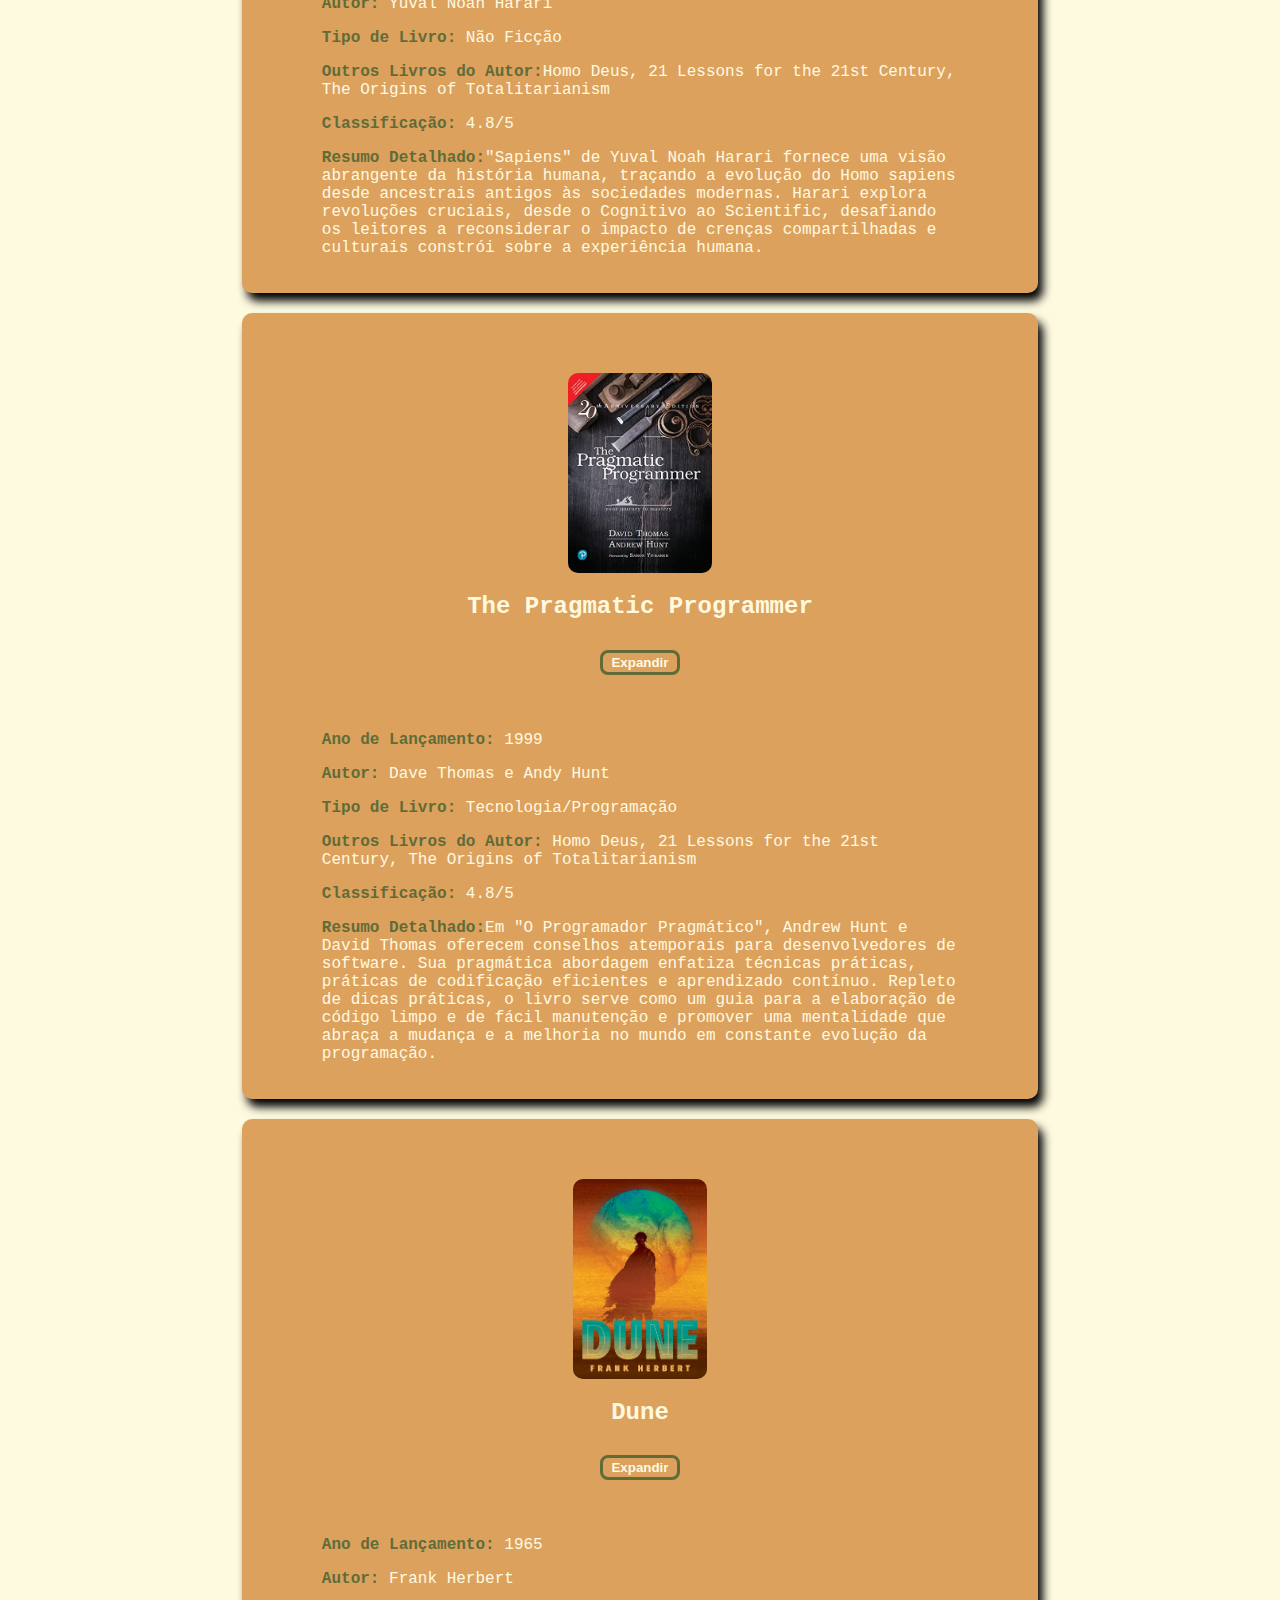
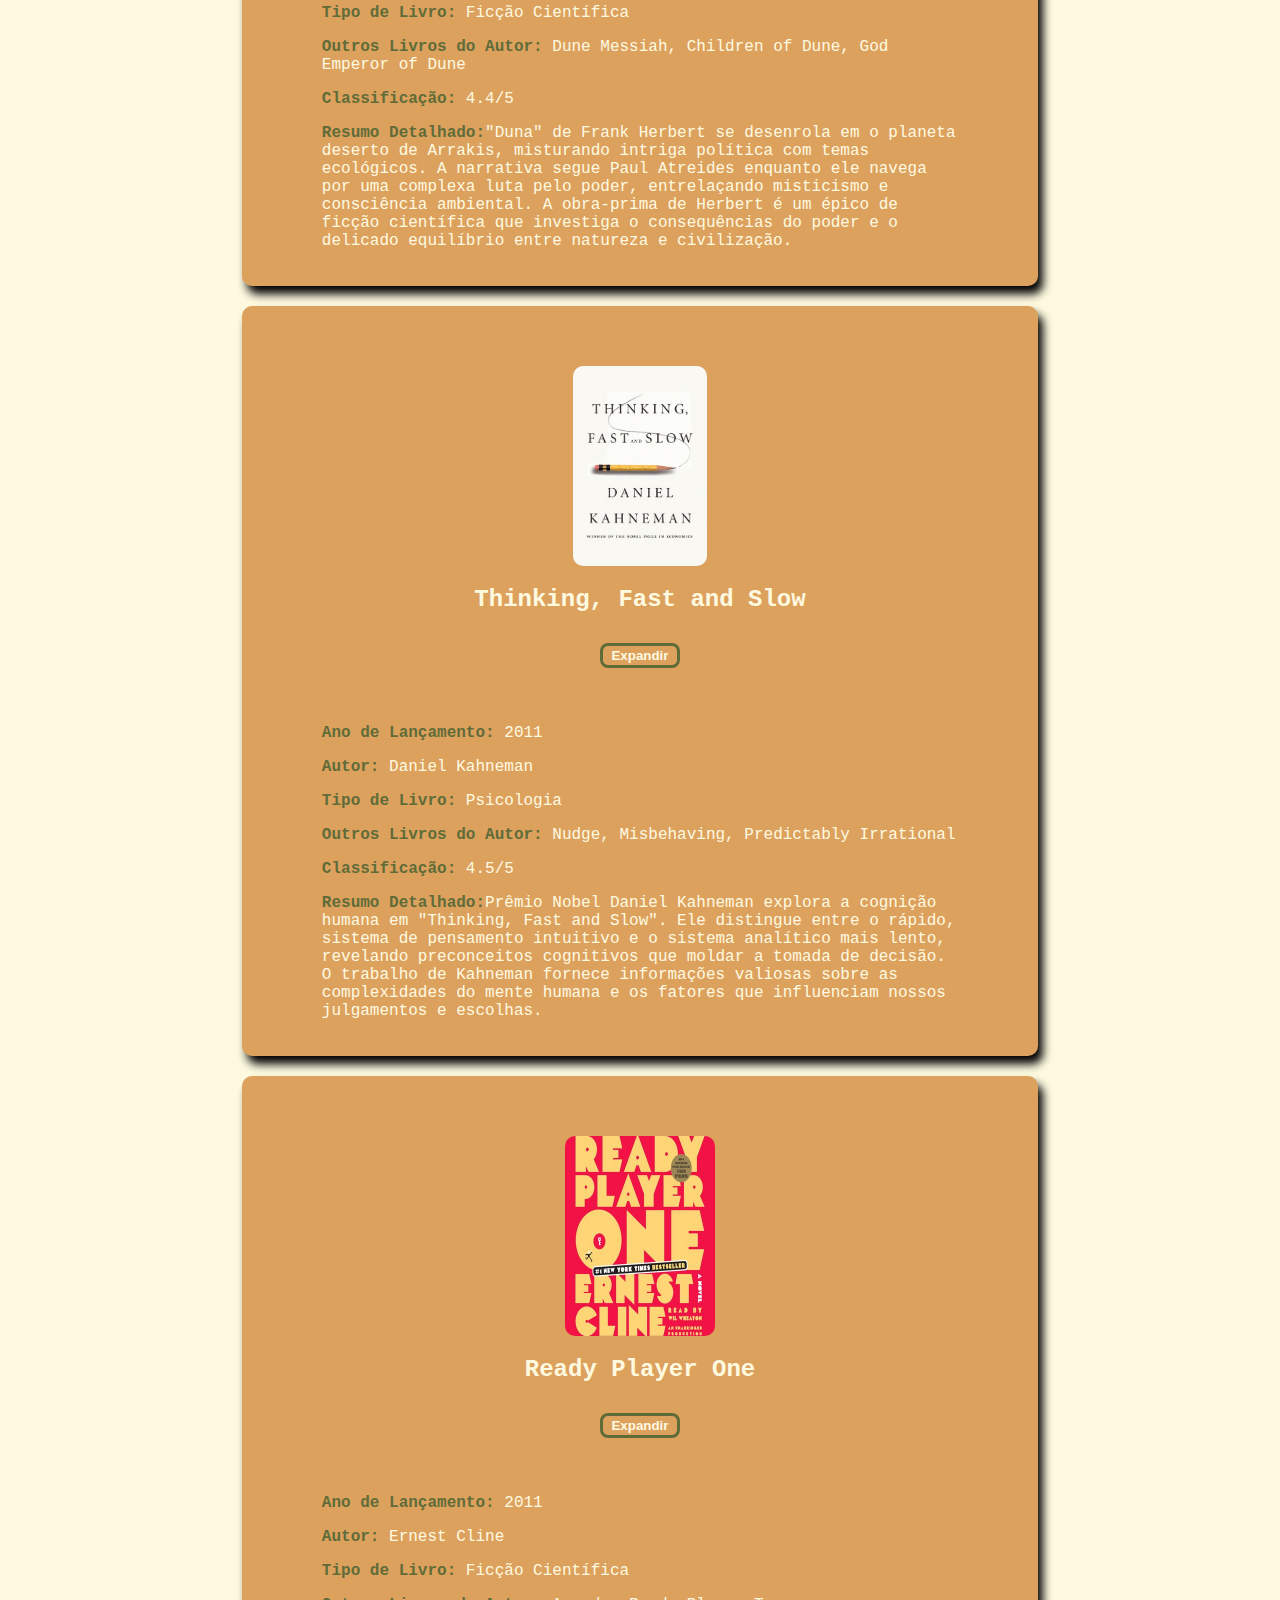
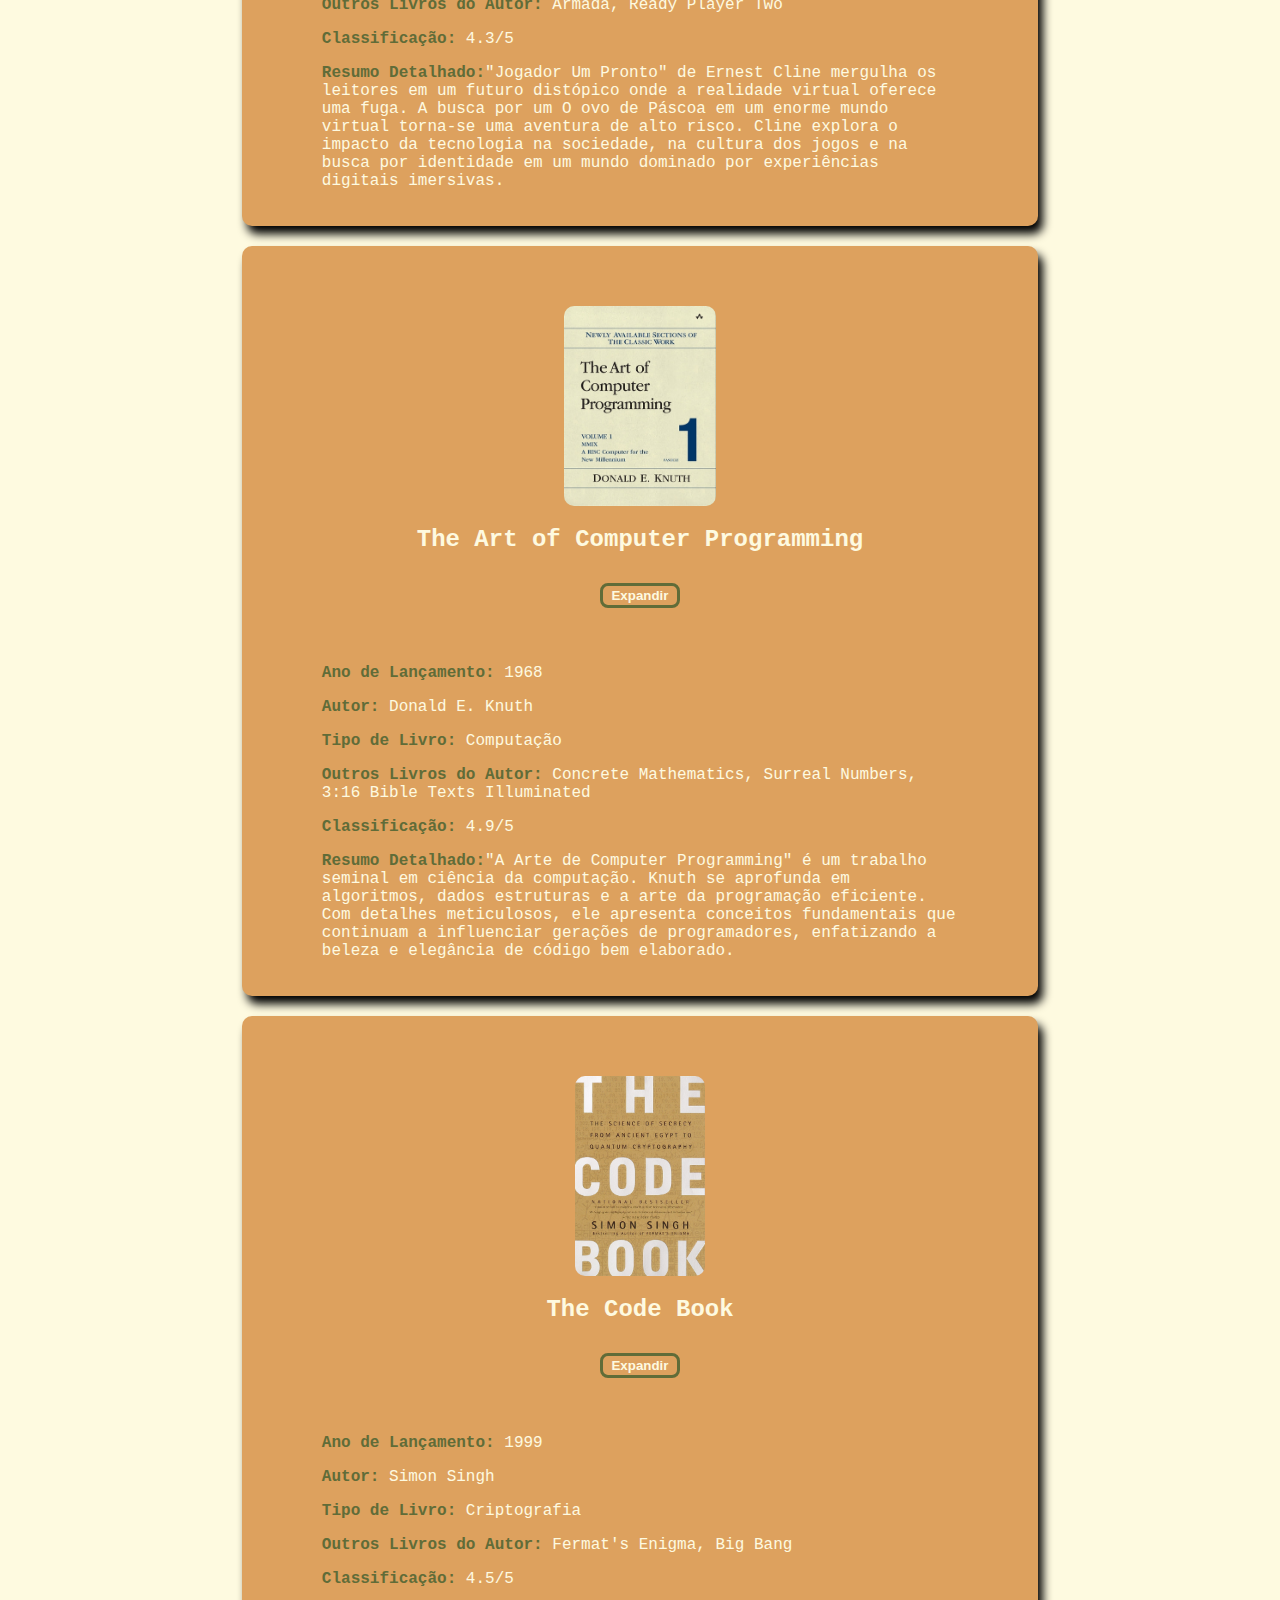
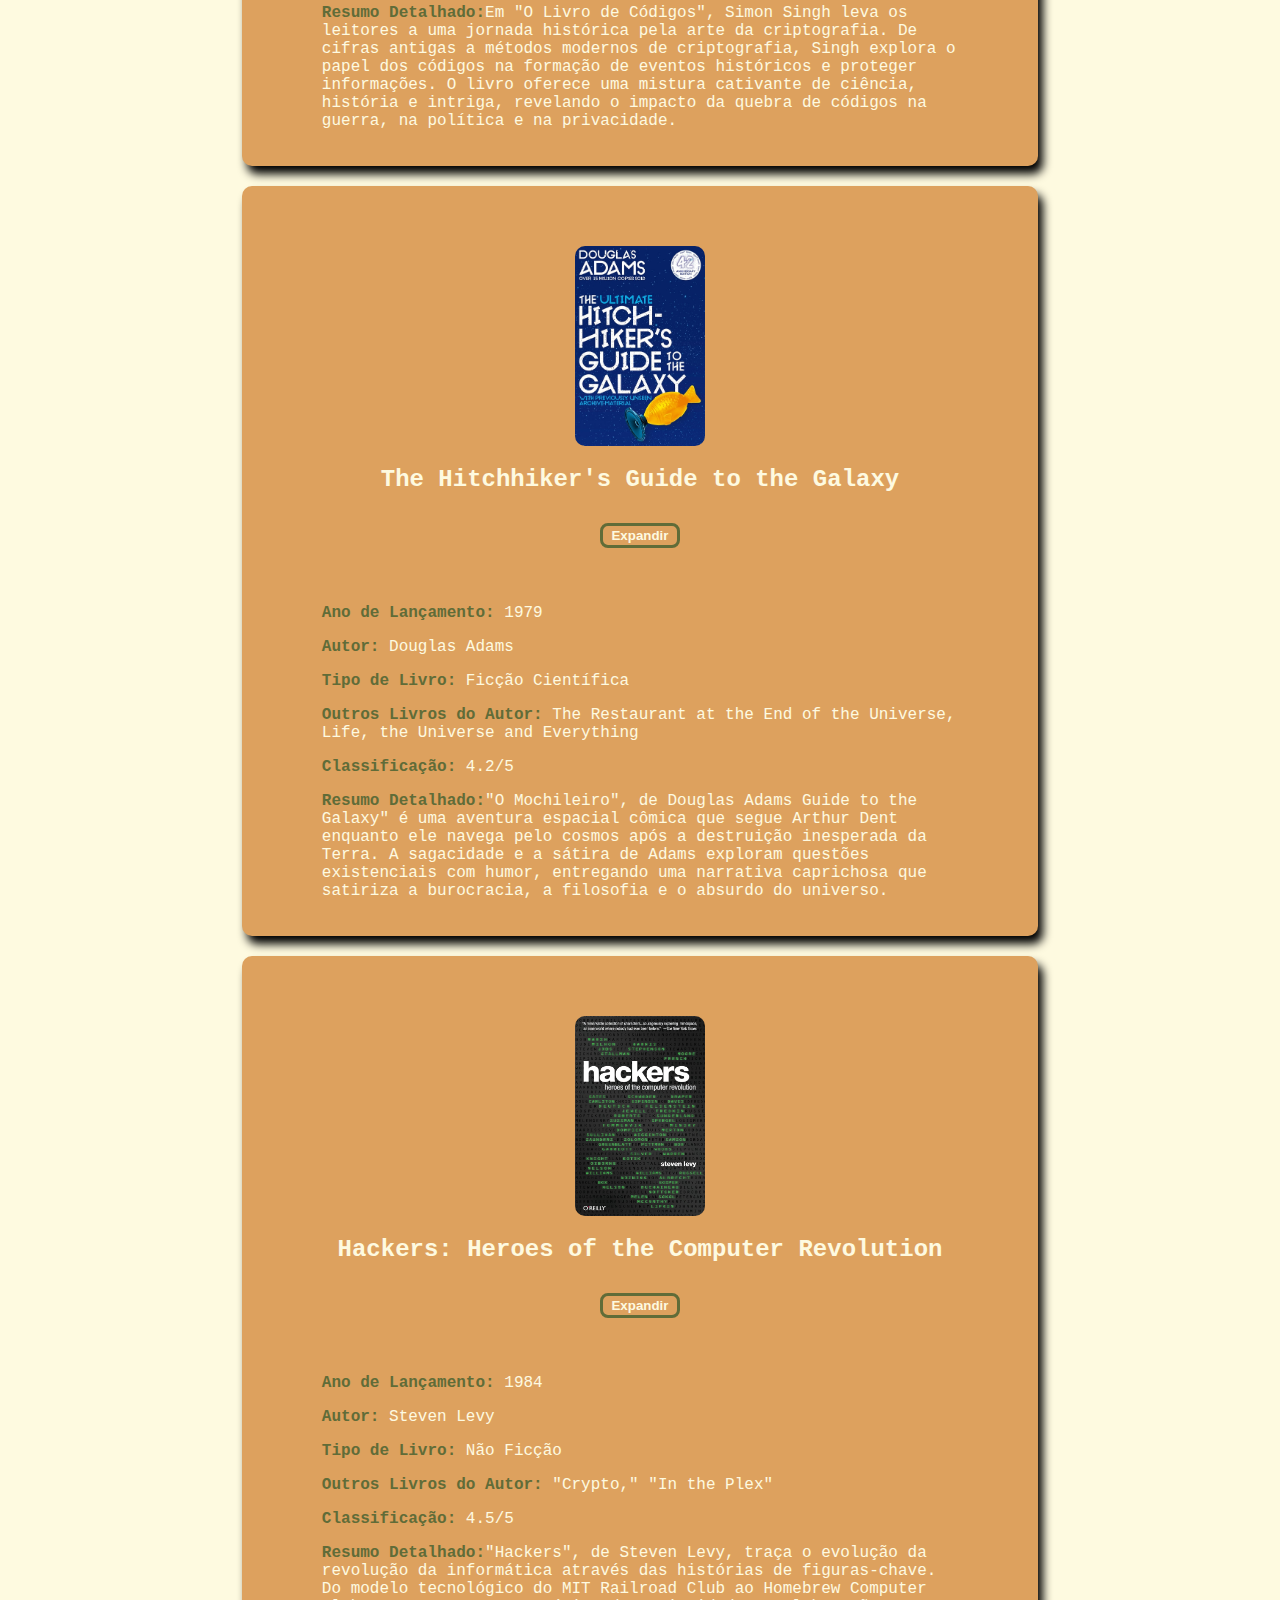
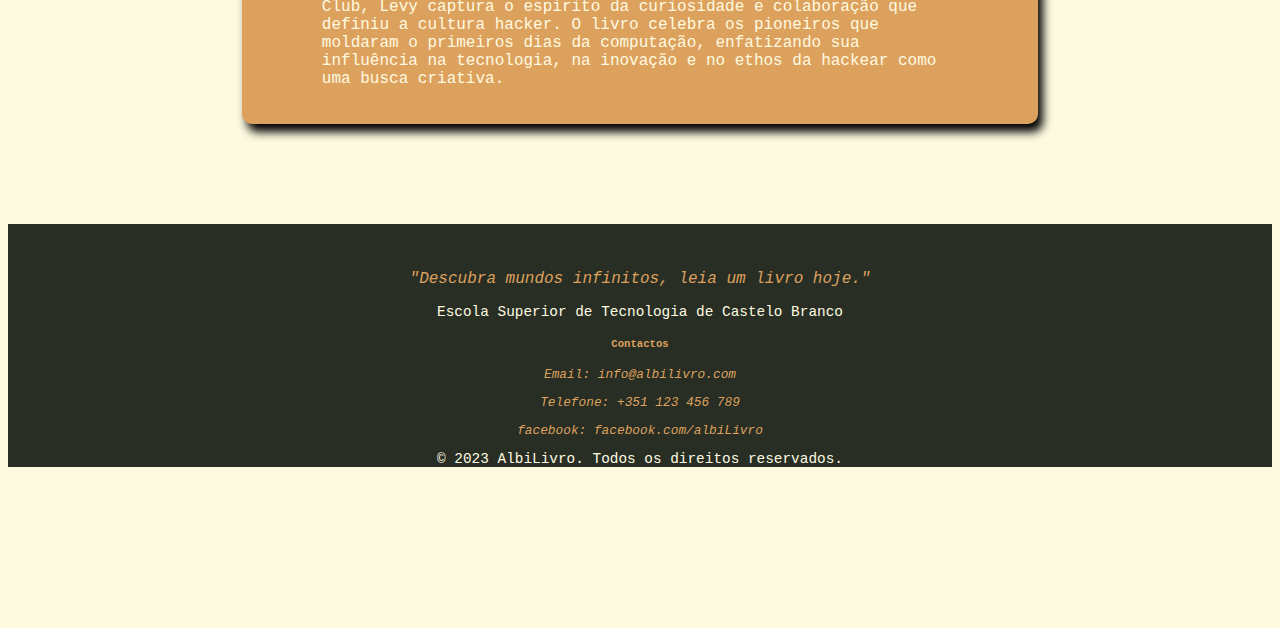
<file: pages/detalhesItens.html>
<!DOCTYPE html>
<html lang="en">

<head>
    <meta charset="UTF-8">
    <meta name="viewport" content="width=device-width, initial-scale=1.0">
    <link href="https://cdn.jsdelivr.net/npm/bootstrap@5.3.2/dist/css/bootstrap.min.css" rel="stylesheet"
        integrity="sha384-T3c6CoIi6uLrA9TneNEoa7RxnatzjcDSCmG1MXxSR1GAsXEV/Dwwykc2MPK8M2HN" crossorigin="anonymous">
    <link rel="stylesheet" href="../styles.css">
    <title>detalhesItensS</title>
</head>

<body>

    <!--  Inicio Navbar  -->

    <nav class="navbar navbar-expand-lg sticky-top">
        <div class="container-fluid">
            <div>
                <img src="../images/logo.png" class="navbar-logo img-fluid" alt="img-logo">
                <a class="navbar-brand" href="../index.html">AlbiLivro</a>
            </div>
            <button class="navbar-toggler" type="button" data-bs-toggle="collapse" data-bs-target="#navbarNavAltMarkup">
                <span class="navbar-toggler-icon"></span>
            </button>
            <div class="collapse navbar-collapse justify-content-center" id="navbarNavAltMarkup">
                <div class="navbar-nav text-center">
                    <a class="nav-link" href="../index.html">Home</a>
                    <a class="nav-link" href="autor.html">Autor</a>
                    <a class="nav-link" href="listaItens.html">Lista livros</a>
                    <a class="nav-link active" href="detalhesItens.html">Detalhes Livros</a>
                    <a class="nav-link" href="ondeEstamos.html">Onde Estamos</a>
                    <li class="nav-item dropdown">
                        <a class="nav-link dropdown-toggle" href="contactos.html" role="button"
                            data-bs-toggle="dropdown">Contactos</a>
                        <ul class="dropdown-menu redes-sociais">
                            <li><a class="dropdown-item redes-sociais-link" href="https://www.linkedin.com/in/cabrit0/"
                                    target="_blank"><svg xmlns="http://www.w3.org/2000/svg" width="16" height="16"
                                        fill="currentColor" class="bi bi-linkedin" viewBox="0 0 16 16">
                                        <path
                                            d="M0 1.146C0 .513.526 0 1.175 0h13.65C15.474 0 16 .513 16 1.146v13.708c0 .633-.526 1.146-1.175 1.146H1.175C.526 16 0 15.487 0 14.854V1.146zm4.943 12.248V6.169H2.542v7.225h2.401m-1.2-8.212c.837 0 1.358-.554 1.358-1.248-.015-.709-.52-1.248-1.342-1.248-.822 0-1.359.54-1.359 1.248 0 .694.521 1.248 1.327 1.248h.016zm4.908 8.212V9.359c0-.216.016-.432.08-.586.173-.431.568-.878 1.232-.878.869 0 1.216.662 1.216 1.634v3.865h2.401V9.25c0-2.22-1.184-3.252-2.764-3.252-1.274 0-1.845.7-2.165 1.193v.025h-.016a5.54 5.54 0 0 1 .016-.025V6.169h-2.4c.03.678 0 7.225 0 7.225h2.4" />
                                    </svg> LinkedIn</a></li>
                            <li><a class="dropdown-item redes-sociais-link"
                                    href="https://www.facebook.com/joao.cabrito0o" target="_blank"><svg
                                        xmlns="http://www.w3.org/2000/svg" width="16" height="16" fill="currentColor"
                                        class="bi bi-facebook" viewBox="0 0 16 16">
                                        <path
                                            d="M16 8.049c0-4.446-3.582-8.05-8-8.05C3.58 0-.002 3.603-.002 8.05c0 4.017 2.926 7.347 6.75 7.951v-5.625h-2.03V8.05H6.75V6.275c0-2.017 1.195-3.131 3.022-3.131.876 0 1.791.157 1.791.157v1.98h-1.009c-.993 0-1.303.621-1.303 1.258v1.51h2.218l-.354 2.326H9.25V16c3.824-.604 6.75-3.934 6.75-7.951" />
                                    </svg></i> Facebook</a></li>
                            <li><a class="dropdown-item redes-sociais-link" href="https://instagram.com/jcabrit0"
                                    target="_blank"><svg xmlns="http://www.w3.org/2000/svg" width="16" height="16"
                                        fill="currentColor" class="bi bi-instagram" viewBox="0 0 16 16">
                                        <path
                                            d="M8 0C5.829 0 5.556.01 4.703.048 3.85.088 3.269.222 2.76.42a3.917 3.917 0 0 0-1.417.923A3.927 3.927 0 0 0 .42 2.76C.222 3.268.087 3.85.048 4.7.01 5.555 0 5.827 0 8.001c0 2.172.01 2.444.048 3.297.04.852.174 1.433.372 1.942.205.526.478.972.923 1.417.444.445.89.719 1.416.923.51.198 1.09.333 1.942.372C5.555 15.99 5.827 16 8 16s2.444-.01 3.298-.048c.851-.04 1.434-.174 1.943-.372a3.916 3.916 0 0 0 1.416-.923c.445-.445.718-.891.923-1.417.197-.509.332-1.09.372-1.942C15.99 10.445 16 10.173 16 8s-.01-2.445-.048-3.299c-.04-.851-.175-1.433-.372-1.941a3.926 3.926 0 0 0-.923-1.417A3.911 3.911 0 0 0 13.24.42c-.51-.198-1.092-.333-1.943-.372C10.443.01 10.172 0 7.998 0h.003zm-.717 1.442h.718c2.136 0 2.389.007 3.232.046.78.035 1.204.166 1.486.275.373.145.64.319.92.599.28.28.453.546.598.92.11.281.24.705.275 1.485.039.843.047 1.096.047 3.231s-.008 2.389-.047 3.232c-.035.78-.166 1.203-.275 1.485a2.47 2.47 0 0 1-.599.919c-.28.28-.546.453-.92.598-.28.11-.704.24-1.485.276-.843.038-1.096.047-3.232.047s-2.39-.009-3.233-.047c-.78-.036-1.203-.166-1.485-.276a2.478 2.478 0 0 1-.92-.598 2.48 2.48 0 0 1-.6-.92c-.109-.281-.24-.705-.275-1.485-.038-.843-.046-1.096-.046-3.233 0-2.136.008-2.388.046-3.231.036-.78.166-1.204.276-1.486.145-.373.319-.64.599-.92.28-.28.546-.453.92-.598.282-.11.705-.24 1.485-.276.738-.034 1.024-.044 2.515-.045v.002zm4.988 1.328a.96.96 0 1 0 0 1.92.96.96 0 0 0 0-1.92zm-4.27 1.122a4.109 4.109 0 1 0 0 8.217 4.109 4.109 0 0 0 0-8.217zm0 1.441a2.667 2.667 0 1 1 0 5.334 2.667 2.667 0 0 1 0-5.334" />
                                    </svg> Instagram</a></li>
                            <li><a class="dropdown-item redes-sociais-link" href="https://github.com/cabrit0"
                                    target="_blank"><svg xmlns="http://www.w3.org/2000/svg" width="16" height="16"
                                        fill="currentColor" class="bi bi-github" viewBox="0 0 16 16">
                                        <path
                                            d="M8 0C3.58 0 0 3.58 0 8c0 3.54 2.29 6.53 5.47 7.59.4.07.55-.17.55-.38 0-.19-.01-.82-.01-1.49-2.01.37-2.53-.49-2.69-.94-.09-.23-.48-.94-.82-1.13-.28-.15-.68-.52-.01-.53.63-.01 1.08.58 1.23.82.72 1.21 1.87.87 2.33.66.07-.52.28-.87.51-1.07-1.78-.2-3.64-.89-3.64-3.95 0-.87.31-1.59.82-2.15-.08-.2-.36-1.02.08-2.12 0 0 .67-.21 2.2.82.64-.18 1.32-.27 2-.27.68 0 1.36.09 2 .27 1.53-1.04 2.2-.82 2.2-.82.44 1.1.16 1.92.08 2.12.51.56.82 1.27.82 2.15 0 3.07-1.87 3.75-3.65 3.95.29.25.54.73.54 1.48 0 1.07-.01 1.93-.01 2.2 0 .21.15.46.55.38A8.012 8.012 0 0 0 16 8c0-4.42-3.58-8-8-8" />
                                    </svg> GitHub</a></li>
                        </ul>
                    </li>
                    <a class="nav-link" href="projetos.html">Projectos</a>
                </div>
            </div>
        </div>
    </nav>

    <!--  Fim Navbar  -->

    <!-- Inicio conteudo da pagina -->

    <div class="page-content">
        <h2 class="detalhesItens-title">Detalhes Itens</h2>
        <div class="detalhes-livro-container">
            <div class="detalhes-livro-card" id="livro1">
                <div class="detalhes-livro-img">
                    <img src="../images/livro7.jpg" class="" alt="Capa do Livro">
                </div>
                <div class="detalhes-livro-info">
                    <h2 class="detalhes-livro-title">The Innovators</h2>
                    <button class="expand-btn" type="button" data-bs-toggle="collapse" data-bs-target="#livro1-info"
                        aria-expanded="false" aria-controls="livro1-info">
                        Expandir
                    </button>
                </div>
                <div class="collapse expand-container" id="livro1-info">
                    <p class="detalhes-livro-text"><strong>Ano de Lançamento:</strong> 2014</p>
                    <p class="detalhes-livro-text"><strong>Autor:</strong> Walter Isaacson</p>
                    <p class="detalhes-livro-text"><strong>Tipo de Livro:</strong> Não ficção</p>
                    <p class="detalhes-livro-text"><strong>Outros Livros do Autor:</strong> Steve Jobs, Leonardo da
                        Vinci, Benjamin Franklin</p>
                    <p class="detalhes-livro-text"><strong>Classificação:</strong> 4.2/5</p>
                    <p class="detalhes-livro-text"><strong>Resumo Detalhado:</strong>"Os Inovadores", de Walter
                        Isaacson explora a história da inovação tecnológica, destacando a colaboração
                        esforços que moldaram nosso mundo digital. De Ada Lovelace a Steve Jobs, Isaacson narra a
                        visionários que revolucionaram a computação. Ele enfatiza o trabalho em equipe, a criatividade e
                        a resiliência como
                        componentes essenciais do progresso, apresentando as histórias interligadas que levaram à
                        era da informação.</p>
                </div>
            </div>
            <div class="detalhes-livro-card" id="livro2">
                <div class="detalhes-livro-img">
                    <img src="../images/livro8.jpg" class="" alt="Capa do Livro">
                </div>
                <div class="detalhes-livro-info">
                    <h2 class="detalhes-livro-title">Neuromancer</h2>
                    <button class="expand-btn" type="button" data-bs-toggle="collapse" data-bs-target="#livro2-info"
                        aria-expanded="false" aria-controls="livro2-info">
                        Expandir
                    </button>
                </div>
                <div class="collapse expand-container" id="livro2-info">
                    <p class="detalhes-livro-text"><strong>Ano de Lançamento:</strong> 1984</p>
                    <p class="detalhes-livro-text"><strong>Autor:</strong> William Gibson</p>
                    <p class="detalhes-livro-text"><strong>Tipo de Livro:</strong> Ficção Científica</p>
                    <p class="detalhes-livro-text"><strong>Outros Livros do Autor:</strong> Count Zero, Mona Lisa
                        Overdrive, Pattern Recognition</p>
                    <p class="detalhes-livro-text"><strong>Classificação:</strong> 4.5/5</p>
                    <p class="detalhes-livro-text"><strong>Resumo Detalhado:</strong>"Neuromante" de William Gibson
                        mergulha os leitores em um universo cyberpunk onde hackers navegam em um reino virtual. Caso, um
                        um gênio da informática fracassado, é contratado para um assalto no ciberespaço. O romance de
                        Gibson investiga
                        inteligência artificial, realidade virtual e as linhas confusas entre humanidade e tecnologia,
                        lançando as bases para o gênero cyberpunk.</p>
                </div>
            </div>
            <div class="detalhes-livro-card" id="livro3">
                <div class="detalhes-livro-img">
                    <img src="../images/livro9.jpg" class="" alt="Capa do Livro">
                </div>
                <div class="detalhes-livro-info">
                    <h2 class="detalhes-livro-title">The Martian</h2>
                    <button class="expand-btn" type="button" data-bs-toggle="collapse" data-bs-target="#livro3-info"
                        aria-expanded="false" aria-controls="livro3-info">
                        Expandir
                    </button>
                </div>
                <div class="collapse expand-container" id="livro3-info">
                    <p class="detalhes-livro-text"><strong>Ano de Lançamento:</strong> 2011</p>
                    <p class="detalhes-livro-text"><strong>Autor:</strong> Andy Weir</p>
                    <p class="detalhes-livro-text"><strong>Tipo de Livro:</strong> Ficção Científica</p>
                    <p class="detalhes-livro-text"><strong>Outros Livros do Autor:</strong> Artemis, Project Hail Mary,
                        The Egg</p>
                    <p class="detalhes-livro-text"><strong>Classificação:</strong> 4.7/5</p>
                    <p class="detalhes-livro-text"><strong>Resumo Detalhado:</strong>Em "Perdido em Marte", Andy Weir
                        cria
                        uma emocionante história de sobrevivência em Marte. O astronauta encalhado Mark Watney luta
                        contra todas as probabilidades,
                        utilizando sua engenhosidade de engenharia para superar desafios e se comunicar com a Terra.
                        Açude
                        combina humor com precisão científica, oferecendo uma narrativa fascinante de resiliência e
                        humanidade
                        determinação diante do isolamento e da adversidade.</p>
                </div>
            </div>
            <div class="detalhes-livro-card" id="livro4">
                <div class="detalhes-livro-img">
                    <img src="../images/livro5.jpg" class="" alt="Capa do Livro">
                </div>
                <div class="detalhes-livro-info">
                    <h2 class="detalhes-livro-title">Sapiens: A Brief History of Humankind</h2>
                    <button class="expand-btn" type="button" data-bs-toggle="collapse" data-bs-target="#livro4-info"
                        aria-expanded="false" aria-controls="livro4-info">
                        Expandir
                    </button>
                </div>
                <div class="collapse expand-container" id="livro4-info">
                    <p class="detalhes-livro-text"><strong>Ano de Lançamento:</strong> 2014</p>
                    <p class="detalhes-livro-text"><strong>Autor:</strong> Yuval Noah Harari</p>
                    <p class="detalhes-livro-text"><strong>Tipo de Livro:</strong> Não Ficção</p>
                    <p class="detalhes-livro-text"><strong>Outros Livros do Autor:</strong>Homo Deus, 21 Lessons for
                        the 21st Century, The Origins of Totalitarianism</p>
                    <p class="detalhes-livro-text"><strong>Classificação:</strong> 4.8/5</p>
                    <p class="detalhes-livro-text"><strong>Resumo Detalhado:</strong>"Sapiens" de Yuval Noah Harari
                        fornece uma visão abrangente da história humana, traçando a evolução do Homo sapiens desde
                        ancestrais antigos às sociedades modernas. Harari explora revoluções cruciais, desde o Cognitivo
                        ao Scientific, desafiando os leitores a reconsiderar o impacto de crenças compartilhadas e
                        culturais
                        constrói sobre a experiência humana.</p>
                </div>
            </div>
            <div class="detalhes-livro-card" id="livro5">
                <div class="detalhes-livro-info">
                    <div class="detalhes-livro-img">
                        <img src="../images/livro2.jpg" class="" alt="Capa do Livro">
                    </div>
                    <h2 class="detalhes-livro-title">The Pragmatic Programmer</h2>
                    <button class="expand-btn" type="button" data-bs-toggle="collapse" data-bs-target="#livro5-info"
                        aria-expanded="false" aria-controls="livro5-info">
                        Expandir
                    </button>
                </div>
                <div class="collapse expand-container" id="livro5-info">
                    <p class="detalhes-livro-text"><strong>Ano de Lançamento:</strong> 1999</p>
                    <p class="detalhes-livro-text"><strong>Autor:</strong> Dave Thomas e Andy Hunt</p>
                    <p class="detalhes-livro-text"><strong>Tipo de Livro:</strong> Tecnologia/Programação</p>
                    <p class="detalhes-livro-text"><strong>Outros Livros do Autor:</strong> Homo Deus, 21 Lessons for
                        the 21st Century, The Origins of Totalitarianism</p>
                    <p class="detalhes-livro-text"><strong>Classificação:</strong> 4.8/5</p>
                    <p class="detalhes-livro-text"><strong>Resumo Detalhado:</strong>Em "O Programador Pragmático",
                        Andrew Hunt e David Thomas oferecem conselhos atemporais para desenvolvedores de software. Sua
                        pragmática
                        abordagem enfatiza técnicas práticas, práticas de codificação eficientes e aprendizado contínuo.
                        Repleto de dicas práticas, o livro serve como um guia para a elaboração de código limpo e de
                        fácil manutenção e
                        promover uma mentalidade que abraça a mudança e a melhoria no mundo em constante evolução da
                        programação.</p>
                </div>
            </div>
            <div class="detalhes-livro-card" id="livro6">
                <div class="detalhes-livro-info">
                    <div class="detalhes-livro-img">
                        <img src="../images/livro10.jpg" class="" alt="Capa do Livro">
                    </div>
                    <h2 class="detalhes-livro-title">Dune</h2>
                    <button class="expand-btn" type="button" data-bs-toggle="collapse" data-bs-target="#livro6-info"
                        aria-expanded="false" aria-controls="livro6-info">
                        Expandir
                    </button>
                </div>
                <div class="collapse expand-container" id="livro6-info">
                    <p class="detalhes-livro-text"><strong>Ano de Lançamento:</strong> 1965</p>
                    <p class="detalhes-livro-text"><strong>Autor:</strong> Frank Herbert</p>
                    <p class="detalhes-livro-text"><strong>Tipo de Livro:</strong> Ficção Científica</p>
                    <p class="detalhes-livro-text"><strong>Outros Livros do Autor:</strong> Dune Messiah, Children of
                        Dune, God Emperor of Dune</p>
                    <p class="detalhes-livro-text"><strong>Classificação:</strong> 4.4/5</p>
                    <p class="detalhes-livro-text"><strong>Resumo Detalhado:</strong>"Duna" de Frank Herbert se
                        desenrola em
                        o planeta deserto de Arrakis, misturando intriga política com temas ecológicos. A narrativa
                        segue Paul Atreides enquanto ele navega por uma complexa luta pelo poder, entrelaçando
                        misticismo e
                        consciência ambiental. A obra-prima de Herbert é um épico de ficção científica que investiga o
                        consequências do poder e o delicado equilíbrio entre natureza e civilização.</p>
                </div>
            </div>
            <div class="detalhes-livro-card" id="livro7">
                <div class="detalhes-livro-info">
                    <div class="detalhes-livro-img">
                        <img src="../images/livro11.jpg" class="" alt="Capa do Livro">
                    </div>
                    <h2 class="detalhes-livro-title">Thinking, Fast and Slow</h2>
                    <button class="expand-btn" type="button" data-bs-toggle="collapse" data-bs-target="#livro7-info"
                        aria-expanded="false" aria-controls="livro7-info">
                        Expandir
                    </button>
                </div>
                <div class="collapse expand-container" id="livro7-info">
                    <p class="detalhes-livro-text"><strong>Ano de Lançamento:</strong> 2011</p>
                    <p class="detalhes-livro-text"><strong>Autor:</strong> Daniel Kahneman</p>
                    <p class="detalhes-livro-text"><strong>Tipo de Livro:</strong> Psicologia</p>
                    <p class="detalhes-livro-text"><strong>Outros Livros do Autor:</strong> Nudge, Misbehaving,
                        Predictably Irrational</p>
                    <p class="detalhes-livro-text"><strong>Classificação:</strong> 4.5/5</p>
                    <p class="detalhes-livro-text"><strong>Resumo Detalhado:</strong>Prêmio Nobel Daniel Kahneman
                        explora a cognição humana em "Thinking, Fast and Slow". Ele distingue entre o rápido,
                        sistema de pensamento intuitivo e o sistema analítico mais lento, revelando preconceitos
                        cognitivos que
                        moldar a tomada de decisão. O trabalho de Kahneman fornece informações valiosas sobre as
                        complexidades do
                        mente humana e os fatores que influenciam nossos julgamentos e escolhas.</p>
                </div>
            </div>
            <div class="detalhes-livro-card" id="livro8">
                <div class="detalhes-livro-info">
                    <div class="detalhes-livro-img">
                        <img src="../images/livro12.jpg" class="" alt="Capa do Livro">
                    </div>
                    <h2 class="detalhes-livro-title">Ready Player One</h2>
                    <button class="expand-btn" type="button" data-bs-toggle="collapse" data-bs-target="#livro8-info"
                        aria-expanded="false" aria-controls="livro8-info">
                        Expandir
                    </button>
                </div>
                <div class="collapse expand-container" id="livro8-info">
                    <p class="detalhes-livro-text"><strong>Ano de Lançamento:</strong> 2011</p>
                    <p class="detalhes-livro-text"><strong>Autor:</strong> Ernest Cline</p>
                    <p class="detalhes-livro-text"><strong>Tipo de Livro:</strong> Ficção Científica</p>
                    <p class="detalhes-livro-text"><strong>Outros Livros do Autor:</strong> Armada, Ready Player Two</p>
                    <p class="detalhes-livro-text"><strong>Classificação:</strong> 4.3/5</p>
                    <p class="detalhes-livro-text"><strong>Resumo Detalhado:</strong>"Jogador Um Pronto" de Ernest Cline
                        mergulha os leitores em um futuro distópico onde a realidade virtual oferece uma fuga. A busca
                        por um
                        O ovo de Páscoa em um enorme mundo virtual torna-se uma aventura de alto risco. Cline explora o
                        impacto
                        da tecnologia na sociedade, na cultura dos jogos e na busca por identidade em um mundo dominado
                        por
                        experiências digitais imersivas.</p>
                </div>
            </div>
            <div class="detalhes-livro-card" id="livro9">
                <div class="detalhes-livro-info">
                    <div class="detalhes-livro-img">
                        <img src="../images/livro13.jpg" class="" alt="Capa do Livro">
                    </div>
                    <h2 class="detalhes-livro-title">The Art of Computer Programming</h2>
                    <button class="expand-btn" type="button" data-bs-toggle="collapse" data-bs-target="#livro9-info"
                        aria-expanded="false" aria-controls="livro9-info">
                        Expandir
                    </button>
                </div>
                <div class="collapse expand-container" id="livro9-info">
                    <p class="detalhes-livro-text"><strong>Ano de Lançamento:</strong> 1968</p>
                    <p class="detalhes-livro-text"><strong>Autor:</strong> Donald E. Knuth</p>
                    <p class="detalhes-livro-text"><strong>Tipo de Livro:</strong> Computação</p>
                    <p class="detalhes-livro-text"><strong>Outros Livros do Autor:</strong> Concrete Mathematics,
                        Surreal Numbers, 3:16 Bible Texts Illuminated</p>
                    <p class="detalhes-livro-text"><strong>Classificação:</strong> 4.9/5</p>
                    <p class="detalhes-livro-text"><strong>Resumo Detalhado:</strong>"A Arte de
                        Computer Programming" é um trabalho seminal em ciência da computação. Knuth se aprofunda em
                        algoritmos, dados
                        estruturas e a arte da programação eficiente. Com detalhes meticulosos, ele apresenta
                        conceitos fundamentais que continuam a influenciar gerações de programadores, enfatizando a
                        beleza e elegância de código bem elaborado.</p>
                </div>
            </div>
            <div class="detalhes-livro-card" id="livro10">
                <div class="detalhes-livro-info">
                    <div class="detalhes-livro-img">
                        <img src="../images/livro14.jpg" class="" alt="Capa do Livro">
                    </div>
                    <h2 class="detalhes-livro-title">The Code Book</h2>
                    <button class="expand-btn" type="button" data-bs-toggle="collapse" data-bs-target="#livro10-info"
                        aria-expanded="false" aria-controls="livro10-info">
                        Expandir
                    </button>
                </div>
                <div class="collapse expand-container" id="livro10-info">
                    <p class="detalhes-livro-text"><strong>Ano de Lançamento:</strong> 1999</p>
                    <p class="detalhes-livro-text"><strong>Autor:</strong> Simon Singh</p>
                    <p class="detalhes-livro-text"><strong>Tipo de Livro:</strong> Criptografia</p>
                    <p class="detalhes-livro-text"><strong>Outros Livros do Autor:</strong> Fermat's Enigma, Big Bang
                    </p>
                    <p class="detalhes-livro-text"><strong>Classificação:</strong> 4.5/5</p>
                    <p class="detalhes-livro-text"><strong>Resumo Detalhado:</strong>Em "O Livro de Códigos", Simon
                        Singh
                        leva os leitores a uma jornada histórica pela arte da criptografia. De cifras antigas a
                        métodos modernos de criptografia, Singh explora o papel dos códigos na formação de eventos
                        históricos e
                        proteger informações. O livro oferece uma mistura cativante de ciência, história e intriga,
                        revelando o impacto da quebra de códigos na guerra, na política e na privacidade.</p>
                </div>
            </div>
            <div class="detalhes-livro-card" id="livro11">
                <div class="detalhes-livro-info">
                    <div class="detalhes-livro-img">
                        <img src="../images/livro15.jpg" class="" alt="Capa do Livro">
                    </div>
                    <h2 class="detalhes-livro-title">The Hitchhiker's Guide to the Galaxy</h2>
                    <button class="expand-btn" type="button" data-bs-toggle="collapse" data-bs-target="#livro11-info"
                        aria-expanded="false" aria-controls="livro11-info">
                        Expandir
                    </button>
                </div>
                <div class="collapse expand-container" id="livro11-info">
                    <p class="detalhes-livro-text"><strong>Ano de Lançamento:</strong> 1979</p>
                    <p class="detalhes-livro-text"><strong>Autor:</strong> Douglas Adams</p>
                    <p class="detalhes-livro-text"><strong>Tipo de Livro:</strong> Ficção Científica</p>
                    <p class="detalhes-livro-text"><strong>Outros Livros do Autor:</strong> The Restaurant at the End of
                        the Universe, Life, the Universe and Everything</p>
                    <p class="detalhes-livro-text"><strong>Classificação:</strong> 4.2/5</p>
                    <p class="detalhes-livro-text"><strong>Resumo Detalhado:</strong>"O Mochileiro", de Douglas Adams
                        Guide to the Galaxy" é uma aventura espacial cômica que segue Arthur Dent enquanto ele navega
                        pelo
                        cosmos após a destruição inesperada da Terra. A sagacidade e a sátira de Adams exploram questões
                        existenciais
                        com humor, entregando uma narrativa caprichosa que satiriza a burocracia, a filosofia e o
                        absurdo do universo.</p>
                </div>
            </div>
            <div class="detalhes-livro-card" id="livro12">
                <div class="detalhes-livro-info">
                    <div class="detalhes-livro-img">
                        <img src="../images/livro16.jpg" class="" alt="Capa do Livro">
                    </div>
                    <h2 class="detalhes-livro-title">Hackers: Heroes of the Computer Revolution</h2>
                    <button class="expand-btn" type="button" data-bs-toggle="collapse" data-bs-target="#livro12-info"
                        aria-expanded="false" aria-controls="livro12-info">
                        Expandir
                    </button>
                </div>
                <div class="collapse expand-container" id="livro12-info">
                    <p class="detalhes-livro-text"><strong>Ano de Lançamento:</strong> 1984</p>
                    <p class="detalhes-livro-text"><strong>Autor:</strong> Steven Levy</p>
                    <p class="detalhes-livro-text"><strong>Tipo de Livro:</strong> Não Ficção</p>
                    <p class="detalhes-livro-text"><strong>Outros Livros do Autor:</strong> "Crypto," "In the Plex"</p>
                    <p class="detalhes-livro-text"><strong>Classificação:</strong> 4.5/5</p>
                    <p class="detalhes-livro-text"><strong>Resumo Detalhado:</strong>"Hackers", de Steven Levy, traça o
                        evolução da revolução da informática através das histórias de figuras-chave. Do modelo
                        tecnológico do MIT
                        Railroad Club ao Homebrew Computer Club, Levy captura o espírito da curiosidade e
                        colaboração que definiu a cultura hacker. O livro celebra os pioneiros que moldaram o
                        primeiros dias da computação, enfatizando sua influência na tecnologia, na inovação e no ethos
                        da
                        hackear como uma busca criativa.</p>
                </div>
            </div>
        </div>
    </div>

    <!-- Fim conteudo da pagina -->

    <!-- Inicio footer -->

    <footer class="footer">
        <div class="container">
            <div class="row">
                <div class="col-md-4">
                    <p class="inspirational-quote">"Descubra mundos infinitos, leia um livro hoje."</p>
                </div>
                <div class="col-md-4">
                    <p class="estcb">Escola Superior de Tecnologia de Castelo Branco</p>
                </div>
                <div class="col-md-4 contactos">
                    <h5>Contactos</h5>
                    <address>
                        <p>Email: info@albilivro.com</p>
                        <p>Telefone: +351 123 456 789</p>
                        <p>facebook: facebook.com/albiLivro</p>
                    </address>
                </div>
            </div>
            <div class="row">
                <div class="col-12">
                    <p class="rights-reserved">&copy; 2023 AlbiLivro. Todos os direitos reservados.</p>
                </div>
            </div>
        </div>
    </footer>

    <!-- Fim footer -->

    <script>

        //este script for retirado do chatGPT
        //esta responsavel por localizar o livro escolhido em listaItens
        //e faz scroll para a sua localizacao

        document.addEventListener("DOMContentLoaded", function () {

            if (window.location.hash) {
                let livroId = window.location.hash.substring(1);
                console.log(livroId);

                mostrarDetalhesDoLivro(livroId);
            }
        });

        function mostrarDetalhesDoLivro(livroId) {

            let livroElement = document.getElementById(livroId);
            if (livroElement) {

                livroElement.classList.add("show");

                // Calcule a posição absoluta do elemento em relação ao topo do documento
                var offsetTop = livroElement.offsetTop;

                // Calcule a posição atual de rolagem
                var scrollTop = window.pageYOffset || document.documentElement.scrollTop;

                // Calcule a posição final de rolagem
                var finalScrollPosition = offsetTop - scrollTop;

                // Animação de rolagem
                scrollToAnimated(finalScrollPosition, 800);
            }
        }

        // Função para animar a rolagem
        function scrollToAnimated(to, duration) {
            var start = window.pageYOffset || document.documentElement.scrollTop,
                change = to - start,
                currentTime = 0,
                increment = 20;

            var animateScroll = function () {
                currentTime += increment;
                var val = Math.easeInOutQuad(currentTime, start, change, duration);
                window.scrollTo(0, val);
                if (currentTime < duration) {
                    setTimeout(animateScroll, increment);
                }
            };

            animateScroll();
        };

        // Adicione a função de easing para animação suave
        Math.easeInOutQuad = function (t, b, c, d) {
            t /= d / 2;
            if (t < 1) return c / 2 * t * t + b;
            t--;
            return -c / 2 * (t * (t - 2) - 1) + b;
        };
    </script>

    <script src="https://cdn.jsdelivr.net/npm/bootstrap@5.3.2/dist/js/bootstrap.bundle.min.js"
        integrity="sha384-C6RzsynM9kWDrMNeT87bh95OGNyZPhcTNXj1NW7RuBCsyN/o0jlpcV8Qyq46cDfL"
        crossorigin="anonymous"></script>
    <script src="../index.js"></script>
</body>

</html>
</file>
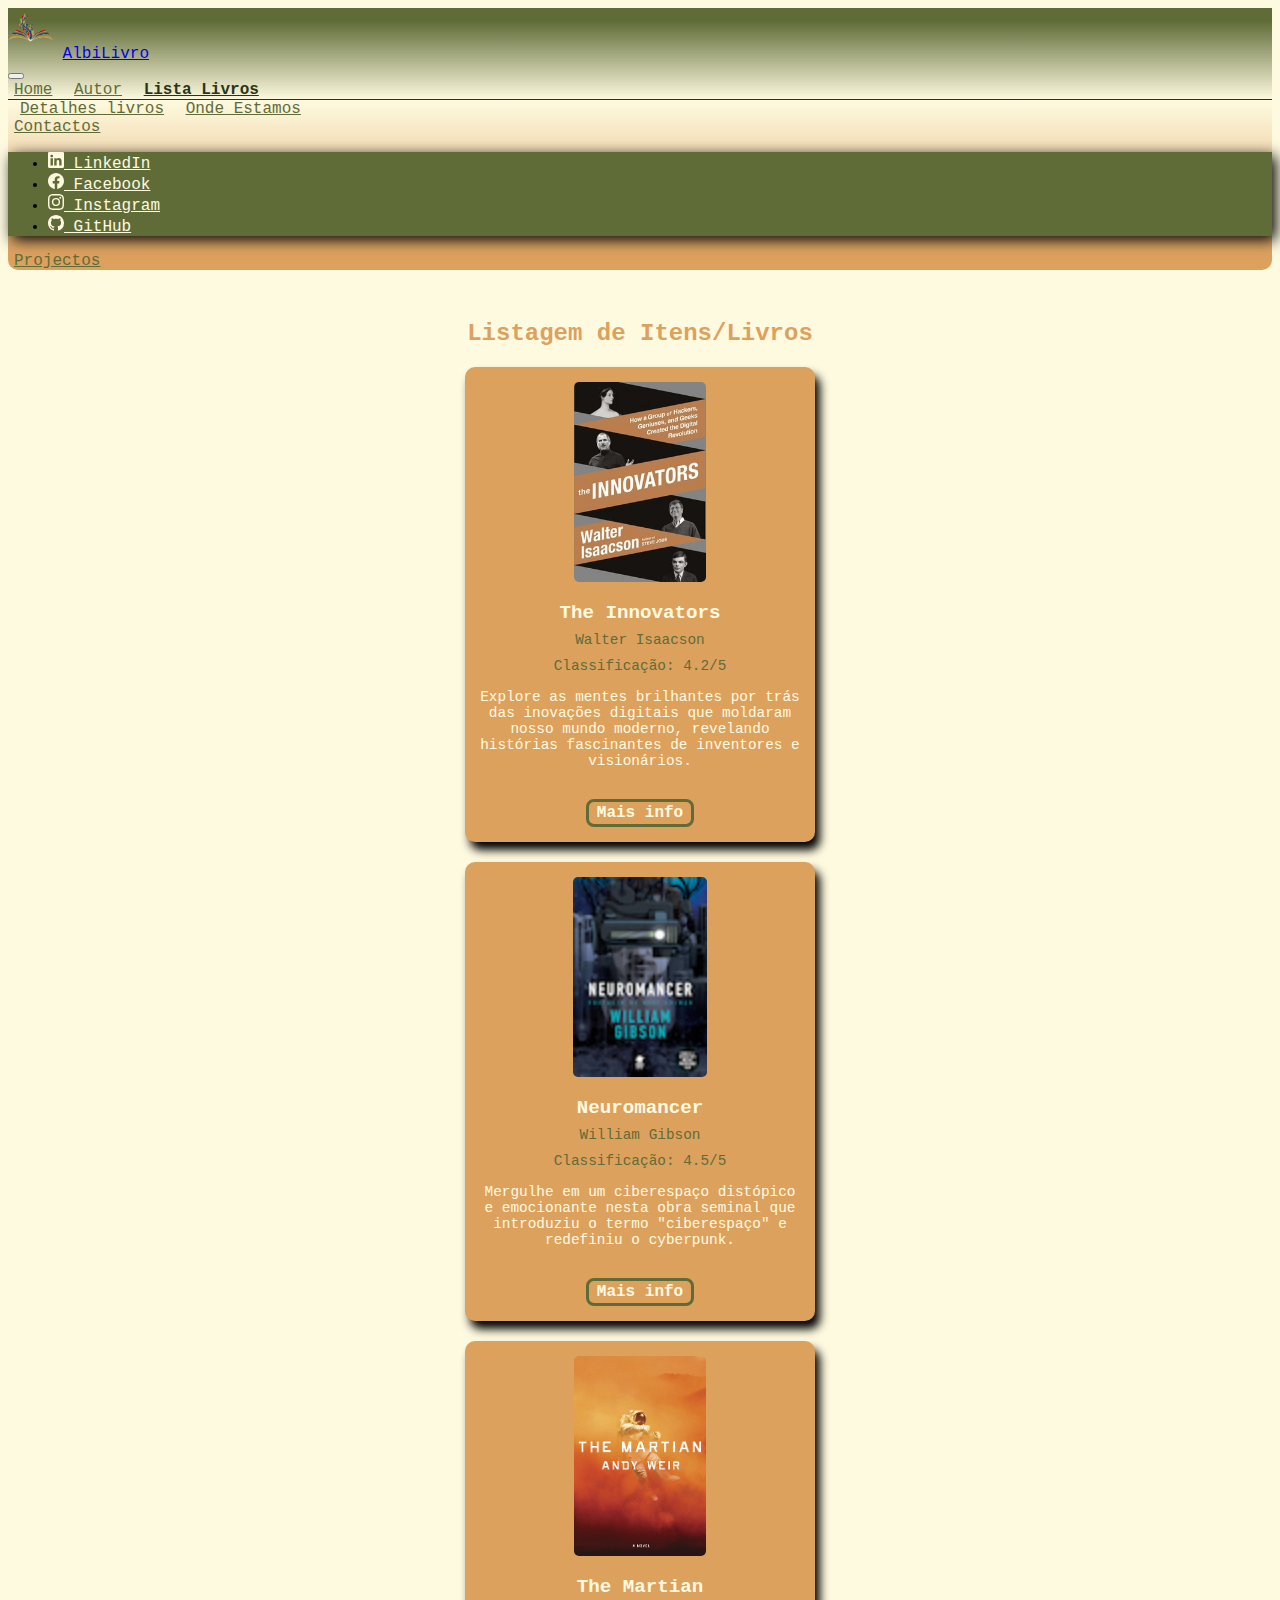
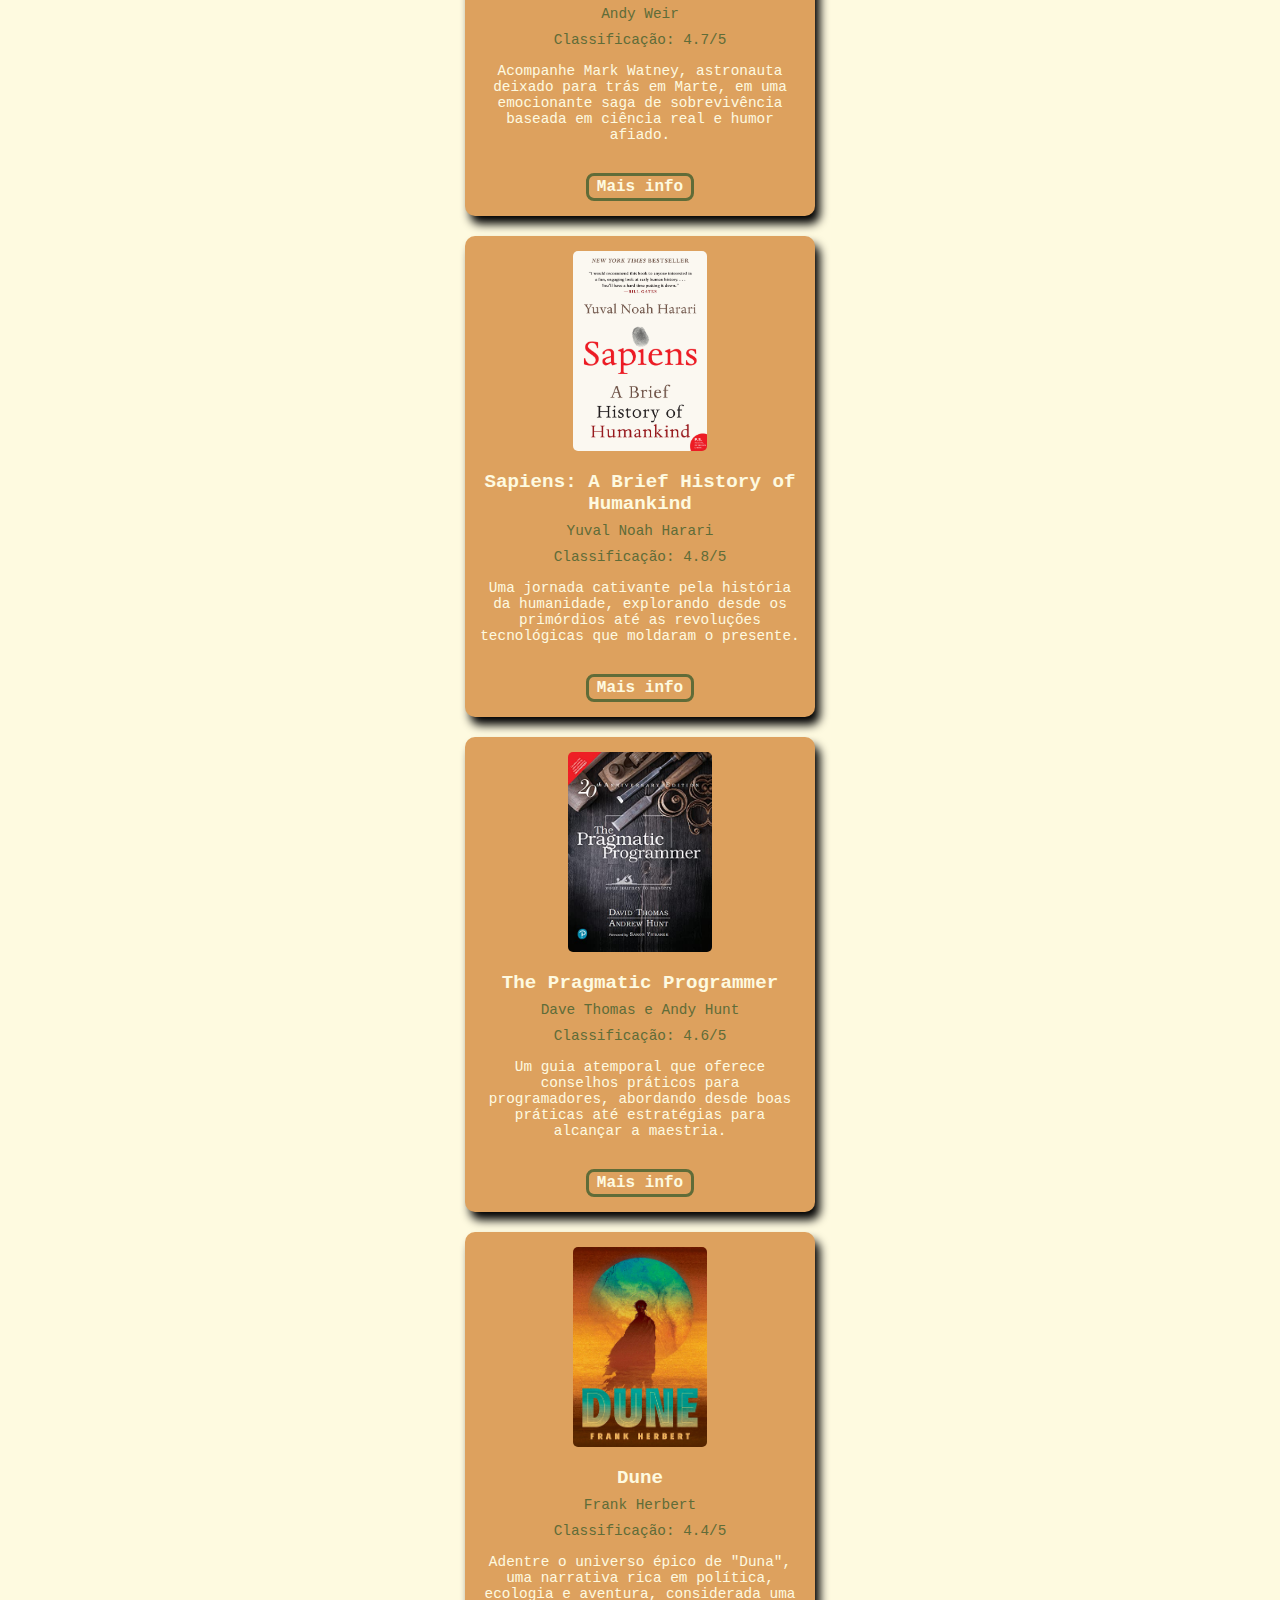
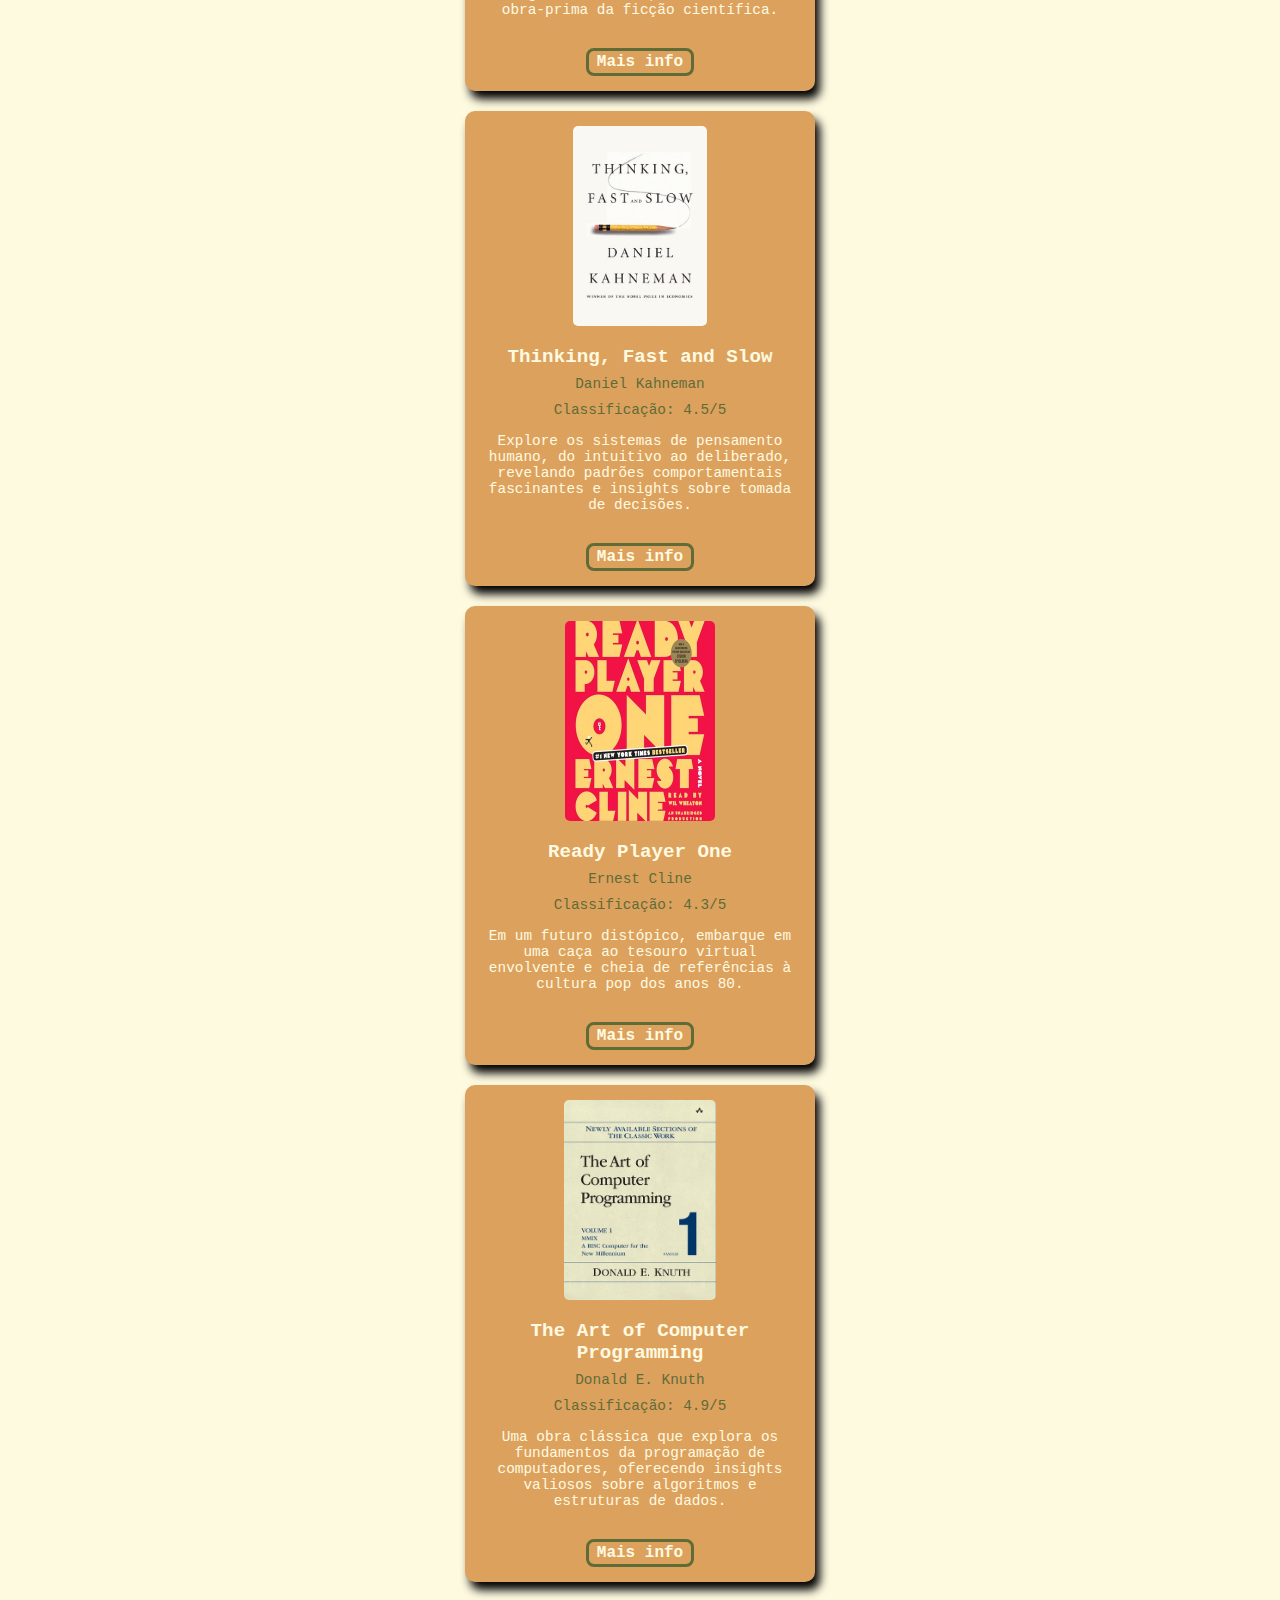
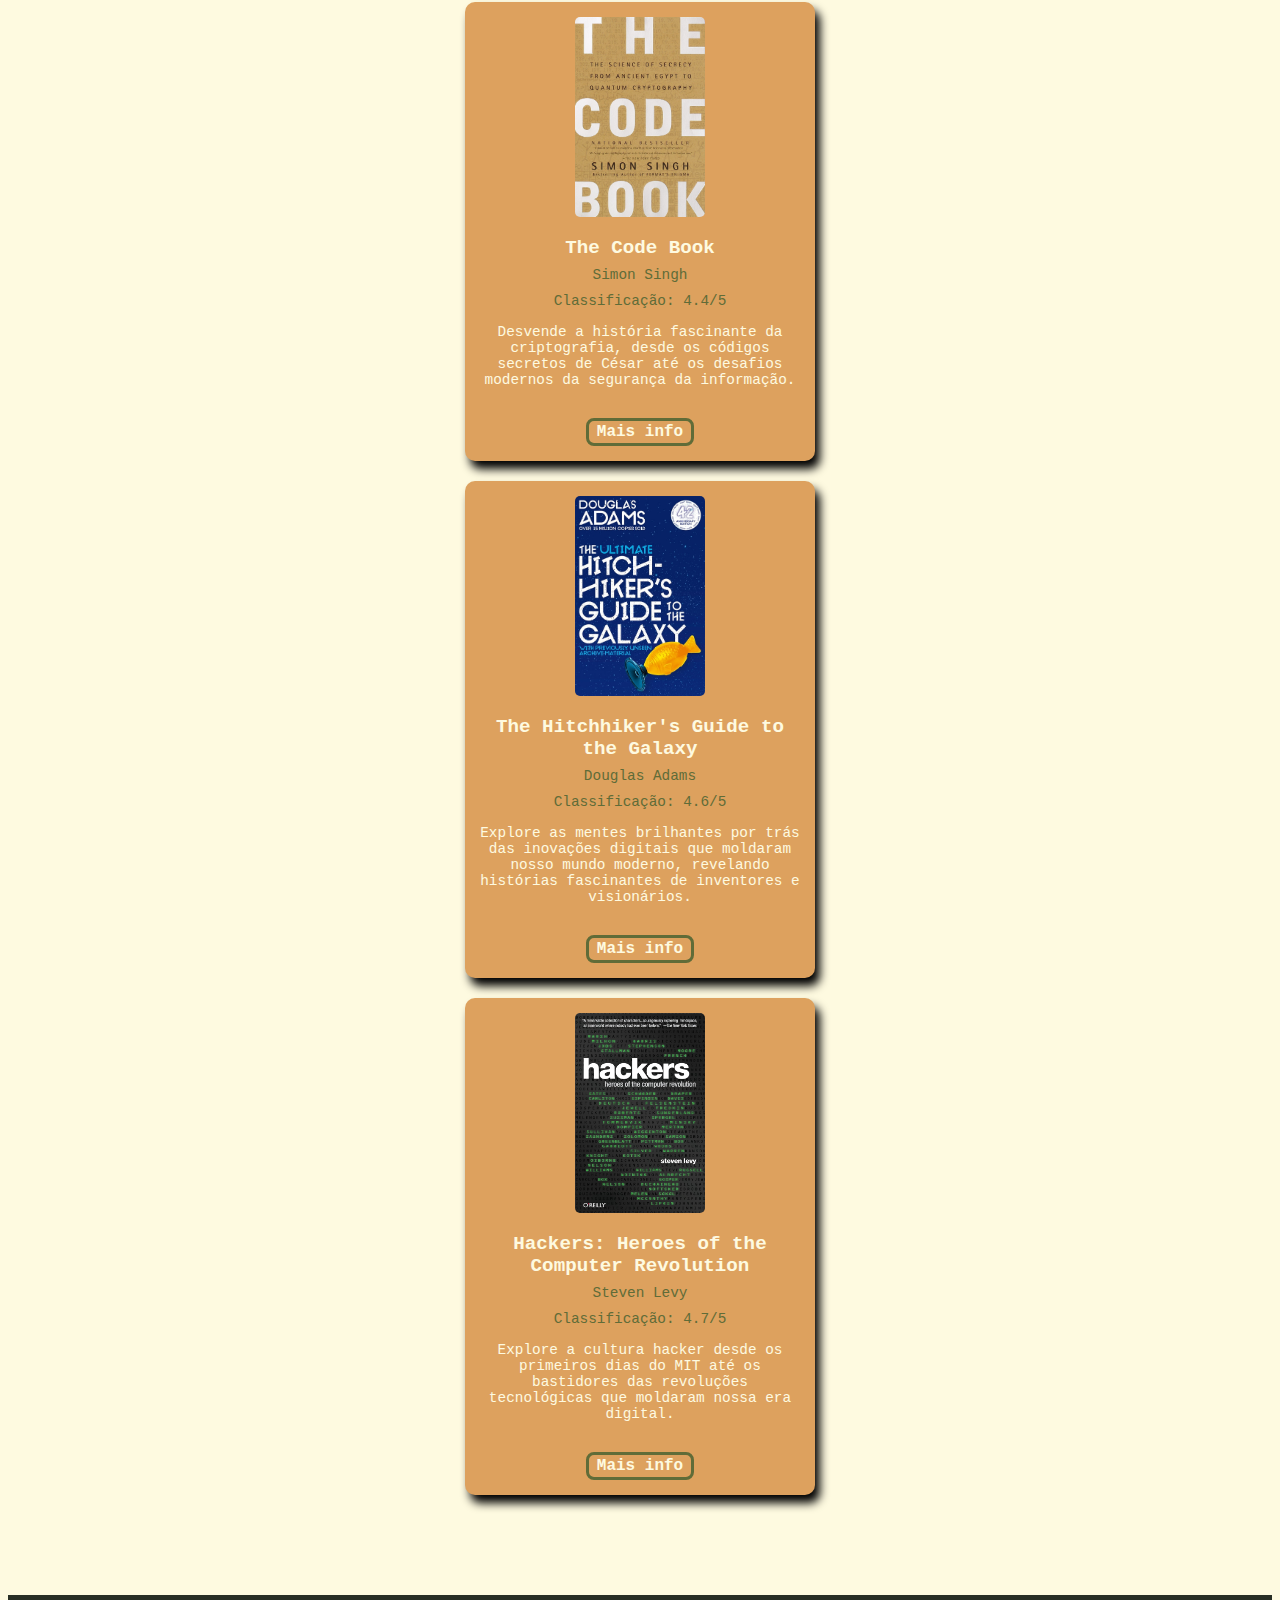
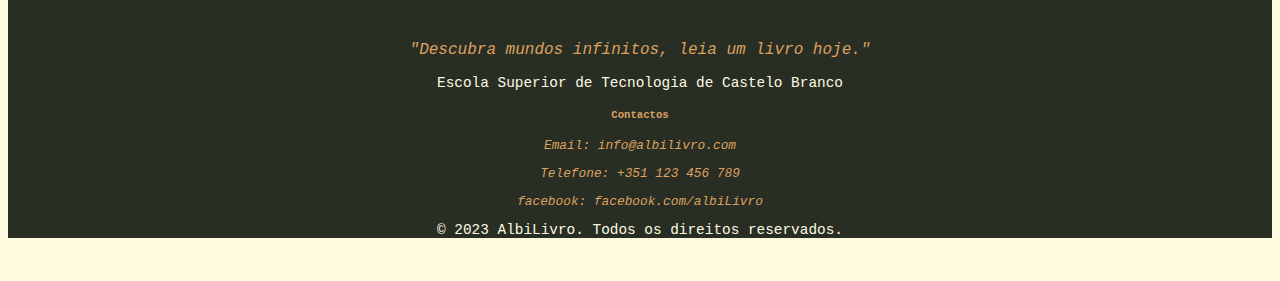
<file: pages/listaItens.html>
<!DOCTYPE html>
<html lang="en">

<head>
    <meta charset="UTF-8">
    <meta name="viewport" content="width=device-width, initial-scale=1.0">
    <link href="https://cdn.jsdelivr.net/npm/bootstrap@5.3.2/dist/css/bootstrap.min.css" rel="stylesheet"
        integrity="sha384-T3c6CoIi6uLrA9TneNEoa7RxnatzjcDSCmG1MXxSR1GAsXEV/Dwwykc2MPK8M2HN" crossorigin="anonymous">
    <link rel="stylesheet" href="../styles.css">
    <title>listaItens</title>
</head>

<body>

    <!--  Inicio Navbar  -->

    <nav class="navbar navbar-expand-lg sticky-top">
        <div class="container-fluid">
            <div>
                <img src="../images/logo.png" class="navbar-logo img-fluid" alt="img-logo">
                <a class="navbar-brand" href="../index.html">AlbiLivro</a>
            </div>
            <button class="navbar-toggler" type="button" data-bs-toggle="collapse" data-bs-target="#navbarNavAltMarkup">
                <span class="navbar-toggler-icon"></span>
            </button>
            <div class="collapse navbar-collapse justify-content-center" id="navbarNavAltMarkup">
                <div class="navbar-nav text-center">
                    <a class="nav-link" href="../index.html">Home</a>
                    <a class="nav-link" href="autor.html">Autor</a>
                    <a class="nav-link active" href="listaItens.html">Lista Livros</a>
                    <a class="nav-link" href="detalhesItens.html">Detalhes livros</a>
                    <a class="nav-link" href="ondeEstamos.html">Onde Estamos</a>
                    <li class="nav-item dropdown">
                        <a class="nav-link dropdown-toggle" href="contactos.html" role="button"
                            data-bs-toggle="dropdown">Contactos</a>
                        <ul class="dropdown-menu redes-sociais">
                            <li><a class="dropdown-item redes-sociais-link" href="https://www.linkedin.com/in/cabrit0/"
                                    target="_blank"><svg xmlns="http://www.w3.org/2000/svg" width="16" height="16"
                                        fill="currentColor" class="bi bi-linkedin" viewBox="0 0 16 16">
                                        <path
                                            d="M0 1.146C0 .513.526 0 1.175 0h13.65C15.474 0 16 .513 16 1.146v13.708c0 .633-.526 1.146-1.175 1.146H1.175C.526 16 0 15.487 0 14.854V1.146zm4.943 12.248V6.169H2.542v7.225h2.401m-1.2-8.212c.837 0 1.358-.554 1.358-1.248-.015-.709-.52-1.248-1.342-1.248-.822 0-1.359.54-1.359 1.248 0 .694.521 1.248 1.327 1.248h.016zm4.908 8.212V9.359c0-.216.016-.432.08-.586.173-.431.568-.878 1.232-.878.869 0 1.216.662 1.216 1.634v3.865h2.401V9.25c0-2.22-1.184-3.252-2.764-3.252-1.274 0-1.845.7-2.165 1.193v.025h-.016a5.54 5.54 0 0 1 .016-.025V6.169h-2.4c.03.678 0 7.225 0 7.225h2.4" />
                                    </svg> LinkedIn</a></li>
                            <li><a class="dropdown-item redes-sociais-link"
                                    href="https://www.facebook.com/joao.cabrito0o" target="_blank"><svg
                                        xmlns="http://www.w3.org/2000/svg" width="16" height="16" fill="currentColor"
                                        class="bi bi-facebook" viewBox="0 0 16 16">
                                        <path
                                            d="M16 8.049c0-4.446-3.582-8.05-8-8.05C3.58 0-.002 3.603-.002 8.05c0 4.017 2.926 7.347 6.75 7.951v-5.625h-2.03V8.05H6.75V6.275c0-2.017 1.195-3.131 3.022-3.131.876 0 1.791.157 1.791.157v1.98h-1.009c-.993 0-1.303.621-1.303 1.258v1.51h2.218l-.354 2.326H9.25V16c3.824-.604 6.75-3.934 6.75-7.951" />
                                    </svg></i> Facebook</a></li>
                            <li><a class="dropdown-item redes-sociais-link" href="https://instagram.com/jcabrit0"
                                    target="_blank"><svg xmlns="http://www.w3.org/2000/svg" width="16" height="16"
                                        fill="currentColor" class="bi bi-instagram" viewBox="0 0 16 16">
                                        <path
                                            d="M8 0C5.829 0 5.556.01 4.703.048 3.85.088 3.269.222 2.76.42a3.917 3.917 0 0 0-1.417.923A3.927 3.927 0 0 0 .42 2.76C.222 3.268.087 3.85.048 4.7.01 5.555 0 5.827 0 8.001c0 2.172.01 2.444.048 3.297.04.852.174 1.433.372 1.942.205.526.478.972.923 1.417.444.445.89.719 1.416.923.51.198 1.09.333 1.942.372C5.555 15.99 5.827 16 8 16s2.444-.01 3.298-.048c.851-.04 1.434-.174 1.943-.372a3.916 3.916 0 0 0 1.416-.923c.445-.445.718-.891.923-1.417.197-.509.332-1.09.372-1.942C15.99 10.445 16 10.173 16 8s-.01-2.445-.048-3.299c-.04-.851-.175-1.433-.372-1.941a3.926 3.926 0 0 0-.923-1.417A3.911 3.911 0 0 0 13.24.42c-.51-.198-1.092-.333-1.943-.372C10.443.01 10.172 0 7.998 0h.003zm-.717 1.442h.718c2.136 0 2.389.007 3.232.046.78.035 1.204.166 1.486.275.373.145.64.319.92.599.28.28.453.546.598.92.11.281.24.705.275 1.485.039.843.047 1.096.047 3.231s-.008 2.389-.047 3.232c-.035.78-.166 1.203-.275 1.485a2.47 2.47 0 0 1-.599.919c-.28.28-.546.453-.92.598-.28.11-.704.24-1.485.276-.843.038-1.096.047-3.232.047s-2.39-.009-3.233-.047c-.78-.036-1.203-.166-1.485-.276a2.478 2.478 0 0 1-.92-.598 2.48 2.48 0 0 1-.6-.92c-.109-.281-.24-.705-.275-1.485-.038-.843-.046-1.096-.046-3.233 0-2.136.008-2.388.046-3.231.036-.78.166-1.204.276-1.486.145-.373.319-.64.599-.92.28-.28.546-.453.92-.598.282-.11.705-.24 1.485-.276.738-.034 1.024-.044 2.515-.045v.002zm4.988 1.328a.96.96 0 1 0 0 1.92.96.96 0 0 0 0-1.92zm-4.27 1.122a4.109 4.109 0 1 0 0 8.217 4.109 4.109 0 0 0 0-8.217zm0 1.441a2.667 2.667 0 1 1 0 5.334 2.667 2.667 0 0 1 0-5.334" />
                                    </svg> Instagram</a></li>
                            <li><a class="dropdown-item redes-sociais-link" href="https://github.com/cabrit0"
                                    target="_blank"><svg xmlns="http://www.w3.org/2000/svg" width="16" height="16"
                                        fill="currentColor" class="bi bi-github" viewBox="0 0 16 16">
                                        <path
                                            d="M8 0C3.58 0 0 3.58 0 8c0 3.54 2.29 6.53 5.47 7.59.4.07.55-.17.55-.38 0-.19-.01-.82-.01-1.49-2.01.37-2.53-.49-2.69-.94-.09-.23-.48-.94-.82-1.13-.28-.15-.68-.52-.01-.53.63-.01 1.08.58 1.23.82.72 1.21 1.87.87 2.33.66.07-.52.28-.87.51-1.07-1.78-.2-3.64-.89-3.64-3.95 0-.87.31-1.59.82-2.15-.08-.2-.36-1.02.08-2.12 0 0 .67-.21 2.2.82.64-.18 1.32-.27 2-.27.68 0 1.36.09 2 .27 1.53-1.04 2.2-.82 2.2-.82.44 1.1.16 1.92.08 2.12.51.56.82 1.27.82 2.15 0 3.07-1.87 3.75-3.65 3.95.29.25.54.73.54 1.48 0 1.07-.01 1.93-.01 2.2 0 .21.15.46.55.38A8.012 8.012 0 0 0 16 8c0-4.42-3.58-8-8-8" />
                                    </svg> GitHub</a></li>
                        </ul>
                    </li>
                    <a class="nav-link" href="projetos.html">Projectos</a>
                </div>
            </div>
        </div>
    </nav>

    <!--  Fim Navbar  -->

    <!-- Inicio conteudo da paginaa -->

    <div class="page-content">
        <div class="listarItems">
            <h2>Listagem de Itens/Livros</h2>
            <div class="row cards-section">
                <div class="book-card">
                    <div class="img-card-container">
                        <img src="../images/livro7.jpg" alt="Capa do Livro">
                    </div>
                    <div class="book-info">
                        <div class="book-title">The Innovators</div>
                        <div class="book-author">Walter Isaacson</div>
                        <div class="book-rating">Classificação: 4.2/5</div>
                        <div class="book-description">
                            Explore as mentes brilhantes por trás das inovações digitais que moldaram nosso mundo
                            moderno, revelando histórias fascinantes de inventores e visionários.
                        </div>
                        <a href="detalhesItens.html#livro1-info" -info class="maisInfo-livros">Mais info</a>
                    </div>
                </div>
                <div class="book-card">
                    <div class="img-card-container">
                        <img src="../images/livro8.jpg" alt="Capa do Livro">
                    </div>
                    <div class="book-info">
                        <div class="book-title"> Neuromancer</div>
                        <div class="book-author">William Gibson</div>
                        <div class="book-rating">Classificação: 4.5/5</div>
                        <div class="book-description">
                            Mergulhe em um ciberespaço distópico e emocionante nesta obra seminal que introduziu o termo
                            "ciberespaço" e redefiniu o cyberpunk.
                        </div>
                        <a href="detalhesItens.html#livro2-info" -info class="maisInfo-livros">Mais info</a>
                    </div>
                </div>
                <div class="book-card">
                    <div class="img-card-container">
                        <img src="../images/livro9.jpg" alt="Capa do Livro">
                    </div>
                    <div class="book-info">
                        <div class="book-title">The Martian</div>
                        <div class="book-author">Andy Weir</div>
                        <div class="book-rating">Classificação: 4.7/5</div>
                        <div class="book-description">
                            Acompanhe Mark Watney, astronauta deixado para trás em Marte, em uma emocionante saga de
                            sobrevivência baseada em ciência real e humor afiado.
                        </div>
                        <a href="detalhesItens.html#livro3-info" -info class="maisInfo-livros">Mais info</a>
                    </div>
                </div>
                <div class="book-card">
                    <div class="img-card-container">
                        <img src="../images/livro5.jpg" alt="Capa do Livro">
                    </div>
                    <div class="book-info">
                        <div class="book-title">Sapiens: A Brief History of Humankind</div>
                        <div class="book-author"> Yuval Noah Harari</div>
                        <div class="book-rating">Classificação: 4.8/5</div>
                        <div class="book-description">
                            Uma jornada cativante pela história da humanidade, explorando desde os primórdios até as
                            revoluções tecnológicas que moldaram o presente.
                        </div>
                        <a href="detalhesItens.html#livro4-info" -info class="maisInfo-livros">Mais info</a>
                    </div>
                </div>
                <div class="book-card">
                    <div class="img-card-container">
                        <img src="../images/livro2.jpg" alt="Capa do Livro">
                    </div>
                    <div class="book-info">
                        <div class="book-title">The Pragmatic Programmer</div>
                        <div class="book-author">Dave Thomas e Andy Hunt</div>
                        <div class="book-rating">Classificação: 4.6/5</div>
                        <div class="book-description">
                            Um guia atemporal que oferece conselhos práticos para programadores, abordando desde boas
                            práticas até estratégias para alcançar a maestria.
                        </div>
                        <a href="detalhesItens.html#livro5-info" -info class="maisInfo-livros">Mais info</a>
                    </div>
                </div>
                <div class="book-card">
                    <div class="img-card-container">
                        <img src="../images/livro10.jpg" alt="Capa do Livro">
                    </div>
                    <div class="book-info">
                        <div class="book-title">Dune</div>
                        <div class="book-author"> Frank Herbert</div>
                        <div class="book-rating">Classificação: 4.4/5</div>
                        <div class="book-description">
                            Adentre o universo épico de "Duna", uma narrativa rica em política, ecologia e aventura,
                            considerada uma obra-prima da ficção científica.
                        </div>
                        <a href="detalhesItens.html#livro6-info" -info class="maisInfo-livros">Mais info</a>
                    </div>
                </div>
                <div class="book-card">
                    <div class="img-card-container">
                        <img src="../images/livro11.jpg" alt="Capa do Livro">
                    </div>
                    <div class="book-info">
                        <div class="book-title">Thinking, Fast and Slow</div>
                        <div class="book-author"> Daniel Kahneman</div>
                        <div class="book-rating">Classificação: 4.5/5</div>
                        <div class="book-description">
                            Explore os sistemas de pensamento humano, do intuitivo ao deliberado, revelando padrões
                            comportamentais fascinantes e insights sobre tomada de decisões.
                        </div>
                        <a href="detalhesItens.html#livro7-info" -info class="maisInfo-livros">Mais info</a>
                    </div>
                </div>
                <div class="book-card">
                    <div class="img-card-container">
                        <img src="../images/livro12.jpg" alt="Capa do Livro">
                    </div>
                    <div class="book-info">
                        <div class="book-title">Ready Player One</div>
                        <div class="book-author">Ernest Cline</div>
                        <div class="book-rating">Classificação: 4.3/5</div>
                        <div class="book-description">
                            Em um futuro distópico, embarque em uma caça ao tesouro virtual envolvente e cheia de
                            referências à cultura pop dos anos 80.
                        </div>
                        <a href="detalhesItens.html#livro8-info" -info class="maisInfo-livros">Mais info</a>
                    </div>
                </div>
                <div class="book-card">
                    <div class="img-card-container">
                        <img src="../images/livro13.jpg" alt="Capa do Livro">
                    </div>
                    <div class="book-info">
                        <div class="book-title">The Art of Computer Programming</div>
                        <div class="book-author">Donald E. Knuth</div>
                        <div class="book-rating">Classificação: 4.9/5</div>
                        <div class="book-description">
                            Uma obra clássica que explora os fundamentos da programação de computadores, oferecendo
                            insights valiosos sobre algoritmos e estruturas de dados.
                        </div>
                        <a href="detalhesItens.html#livro9-info" -info class="maisInfo-livros">Mais info</a>
                    </div>
                </div>
                <div class="book-card">
                    <div class="img-card-container">
                        <img src="../images/livro14.jpg" alt="Capa do Livro">
                    </div>
                    <div class="book-info">
                        <div class="book-title">The Code Book</div>
                        <div class="book-author">Simon Singh</div>
                        <div class="book-rating">Classificação: 4.4/5</div>
                        <div class="book-description">
                            Desvende a história fascinante da criptografia, desde os códigos secretos de César até os
                            desafios modernos da segurança da informação.
                        </div>
                        <a href="detalhesItens.html#livro10-info" class="maisInfo-livros">Mais info</a>
                    </div>
                </div>
                <div class="book-card">
                    <div class="img-card-container">
                        <img src="../images/livro15.jpg" alt="Capa do Livro">
                    </div>
                    <div class="book-info">
                        <div class="book-title">The Hitchhiker's Guide to the Galaxy</div>
                        <div class="book-author">Douglas Adams</div>
                        <div class="book-rating">Classificação: 4.6/5</div>
                        <div class="book-description">
                            Explore as mentes brilhantes por trás das inovações digitais que moldaram nosso mundo
                            moderno, revelando histórias fascinantes de inventores e visionários.
                        </div>
                        <a href="detalhesItens.html#livro11-info" class="maisInfo-livros">Mais info</a>
                    </div>
                </div>
                <div class="book-card">
                    <div class="img-card-container">
                        <img src="../images/livro16.jpg" alt="Capa do Livro">
                    </div>
                    <div class="book-info">
                        <div class="book-title">Hackers: Heroes of the Computer Revolution</div>
                        <div class="book-author">Steven Levy</div>
                        <div class="book-rating">Classificação: 4.7/5</div>
                        <div class="book-description">
                            Explore a cultura hacker desde os primeiros dias do MIT até os bastidores das revoluções
                            tecnológicas que moldaram nossa era digital.
                        </div>
                        <a href="detalhesItens.html#livro12-info" class="maisInfo-livros">Mais info</a>
                    </div>
                </div>
            </div>
        </div>
    </div>

    <!-- Fim conteudo da pagina -->

    <!-- Inicio footer -->

    <footer class="footer">
        <div class="container">
            <div class="row">
                <div class="col-md-4">
                    <p class="inspirational-quote">"Descubra mundos infinitos, leia um livro hoje."</p>
                </div>
                <div class="col-md-4">
                    <p class="estcb">Escola Superior de Tecnologia de Castelo Branco</p>
                </div>
                <div class="col-md-4 contactos">
                    <h5>Contactos</h5>
                    <address>
                        <p>Email: info@albilivro.com</p>
                        <p>Telefone: +351 123 456 789</p>
                        <p>facebook: facebook.com/albiLivro</p>
                    </address>
                </div>
            </div>
            <div class="row">
                <div class="col-12">
                    <p class="rights-reserved">&copy; 2023 AlbiLivro. Todos os direitos reservados.</p>
                </div>
            </div>
        </div>
    </footer>

    <!-- Fim footer -->

    <script src="https://cdn.jsdelivr.net/npm/bootstrap@5.3.2/dist/js/bootstrap.bundle.min.js"
        integrity="sha384-C6RzsynM9kWDrMNeT87bh95OGNyZPhcTNXj1NW7RuBCsyN/o0jlpcV8Qyq46cDfL"
        crossorigin="anonymous"></script>
    <script src="../index.js"></script>
</body>

</html>
</file>
<file: styles.css>
body{
    background-color: #FEFAE0;
    font-family: 'Anonymous Pro', monospace;
}

.navbar{
    z-index: 9999;
    background-image: linear-gradient(to bottom, rgba(96, 108, 56, 1) 5%, rgba(254, 250, 224, 1) 35%, rgba(221, 161, 94, 1) 95%);
    border-radius: 0 0 10px 10px;
}
    .navbar-logo{
        width: 45px;
        height: 50px;
    }

    .navbar a.nav-link{
        color: #606C38;
        margin: 0 6px;
    }

    .navbar a.nav-link.active{
        color: #283618;
        font-weight: bolder;
    }

    .navbar a.nav-link.active::after {
        content: '';
        display: block;
        width: 100%;
        height: 1px;
        background-color: #283618;
        animation: animacaoLinksNav 0.7s ease-in-out;
    }

    .redes-sociais{
        background-color: #606C38;
        overflow: hidden;
        box-shadow: 4px 4px 14px;
    }
    
    .redes-sociais-link{
        color: #FEFAE0;
        transition: transform 0.3s ease-in-out;
    }
    
    .redes-sociais-link:hover{
        background-color: #FEFAE0;
        color: #606C38;
        font-weight: bolder;
        transform: scale(1.15);
        box-shadow: 14px 14px 14px;
    }

/*Estilos da pagina index*/
.hero{
    height: 185px;
    width: 95%;
    margin: 24px auto;
    background-image: url(images/img3.jpg);
    background-size: cover;
    background-repeat: none;
    border-radius: 10px;
    /*opacity: .7;*/
    color: #FEFAE0;
    justify-content: center;
    box-shadow: 5px 8px 10px;

    animation: fadeIn 2s ease-in-out;
}

    .hero .hero-title h2{
        width: 80%;
        padding-top: 40px;
        opacity: 1;
        font-size: 2em;
        font-weight: bolder;
    }

    .hero .hero-text{
        padding-top: 40px;
        font-size: 1.3em;
    }


.top-books-slider{
    width: 95%;
    height: 400px;
    margin: 44px auto;
    border-radius: 10px;
    
}

    .border-class{
        border-radius: 10px;
        box-shadow: 5px 8px 10px;
    }

    .slider-content{
        background-color: #606C38;
    }

    .book-img{
        padding: 30px 40px;
        margin: 0 auto;
        height: 400px;
        width: 250px;
    }

        .book-img img{
            width: 100%;
            height: 100%;
        }

    .book-content{
        margin: 30px auto;
        color: #FEFAE0;
    }

        .book-content h3{
            font-weight: bold;
        }

        .book-author{
            margin: 10px 0;
        }

            .book-author .author-name{
                margin: auto 0;
                font-size: 1.2em;
                color: #FEFAE0;
                font-weight: bold;
            }
        
            .book-author .img-author{
                border-radius: 50%;
                width: 100px;
                height: 100%;
            }
        
        .book-content .topics{
            color: #e6ad6d;
            font-weight: bold;
        }


.authors-section {
    background-color: #FEFAE0;
    padding: 40px 0;
    
}

    .authors-section h2 {
        color: #DDA15E;
        font-weight: bolder;
    }

.author-circle {
    width: 100px;
    height: 100px;
    border-radius: 50%;
    overflow: hidden;
    margin: 0 4px;
    transition: transform 0.3s ease-in-out;
}

.author-circle img {
    width: 100%;
    height: 100%;
    object-fit: cover;
}

.author-circle:hover {
    transform: scale(1.2);
}

.author-info {
    width: 90%;
    height: 300px;
    margin: 0 auto;
    background-color: #DDA15E;
    padding: 20px;
    border-radius: 10px;
    color: #283618;
    text-align: center;
    box-shadow: 5px 8px 10px #282e24;
}

    .author-info .top-author-name{
        font-weight: bold;
        color: #FEFAE0;
    }

    .author-info ul{
        list-style: none;
    }

        .author-info li span{
            color: #FEFAE0;
            font-weight: 600;
        }

    .author-info .top-author-funcao{
        color: #FEFAE0;
        font-weight: 600;
        font-size: 1.2em;
    }
    
    .depoimentos-container{
        margin: 0 auto;
        margin-bottom: 20px;
        width: 95%;
        text-align: center;
        border-radius: 10px;
        padding: 5px;
    }

    .depoimentos-container h2{
        color: #DDA15E;
        font-weight: bolder;
    }

    .depoimentos-container .card-depoimento{
        color: #FEFAE0;
        border: 2px solid #DDA15E;
        background-color: #283618;
        border-radius: 10px;
        margin: 0 auto;
        padding: 5px 10px;
    }

    .card-depoimento .depoiment-img-container{
        margin: 0 auto;
        width: 70px;
        height: 70px;
    }
    
    .card-depoimento .depoiment-img-container img{
        border-radius: 50%;
        width: 100%;
        height: 100%;
    }
    
    .depoiment-title p{
        color: #DDA15E;
    }
    
/*Footer Inicio*/

.footer {
    background-color: #282e24; 
    color: #FEFAE0; 
    padding-top: 30px; 
    width: 100%;
    text-align: center;
    margin-top: 100px;
}
    
.inspirational-quote {
    font-style: italic;
    color: #DDA15E;
    font-size: 16px;
}
    
.rights-reserved,
.estcb {
    font-size: 0.9em;
    margin: 5px 0;
}
    
.contactos{
    color: #DDA15E;
    font-size: 0.8em;
}
    
.rights-reserved{
    text-align: center;
}
    
.address a {
    color: #FEFAE0; 
}

/*Footer Inicio*/
    
    
@media (max-width: 640px) {
    .hero .hero-title h2 {
        width: 100%;
        padding-top: 20px;
        font-size: 1.5em; 
    }
    .hero .hero-text{
        padding-top: 5px;
        font-size: 1em;
    }

    .book-content{
        font-size: 0.8em;
    }

        .book-author .img-author{
            width: 75px;
        }

}    

@media (max-width: 768px) {
    .book-img{
        display: none;
    }

    .author-circle {
        width: 50px;
        height: 50px;
        margin: 1px 0;
    }

    .author-info{
        height: 360px;
        font-size: 0.9em;
    }

        .author-info li{
            text-align: left;
        }

        .author-info li span{
            color: #FEFAE0;
            font-weight: 400;
        }

    .rights-reserved,
    .estcb {
        font-size: 0.8em;
        margin: 5px 0;
    }

    .contactos{
    font-size: 0.7em;
    }
}

    
@keyframes animacaoLinksNav {
    0% {
        width: 0;
    }
    100% {
        width: 100%;
    }
}

    /*Animacoes index*/

    @keyframes fadeIn {
        from {
            opacity: 0;
        }
        to {
            opacity: 0.7;
        }
    }

    /*Animacoes index*/

/*Estilos da pagina index*/


/*Estilos da pagina autor*/

.sobreMim-container{
    color: #283618;
    text-align: center;
    margin: 0 auto;
    width: 90%;
    height: 580px;

    opacity: 0; /* Inicia com opacidade 0 para a animação de fade-in */
    animation: fadeIn 1.5s ease-out forwards;
}

.sobreMim-header {
    margin: 15px 0;
}

.sobreMim-img-container{
    margin: 0 auto;
    width: 150px;
    height: 150px;
}

.sobreMim-img-container img{
    width: 100%;
    height: 100%;
    border-radius: 50%;
}

.sobreMim-content{
    text-align: left;
}

.quote-jonnhy{
    display: none;
}

.sobreMim-table{
    width: 65%;
    margin: 20px auto;
    padding: 8px 10px;
    background-color: #606C38;
    color: #DDA15E;
    font-weight: bold;
    border: 2px solid #DDA15E;
    border-radius: 10px;
    box-shadow: 5px 8px 10px #a2641d;

    transform: translateX(-50px); /* Inicia com deslocamento para a animação de slide-in */
    opacity: 0; /* Inicia com opacidade 0 para a animação de fade-in */
    animation: slideIn 1.5s ease-out forwards, fadeIn 1.5s ease-out forwards;
}

    .sobreMim-container h2{
        font-weight: bolder;
        color: #DDA15E;
    }

@media (max-width: 768px) {
    .sobreMim-container{
        height: auto;
    }

    .sobreMim-header p{
        font-size: 0.8em;
    }

    .sobreMim-table{
        font-size: 0.8em;
        width: 100%;
    }

    .quote-jonnhy{
        display: block;
        font-weight: bolder;

        opacity: 0; /* Inicia com opacidade 0 para a animação de fade-in */
        animation: fadeIn 1.5s ease-out forwards;
    }
}

    /*Animacoes author page*/

    @keyframes fadeIn {
        from {
            opacity: 0;
        }
        to {
            opacity: 1;
        }
    }
    
    @keyframes slideIn {
        from {
            transform: translateX(-50px);
        }
        to {
            transform: translateX(0);
        }
    }

    /*Animacoes author page*/

/*Estilos da pagina autor*/

/*Estilos da pagina listarItems*/

.listarItems{
    width: 90%;
    margin: 50px auto;
}

    .listarItems h2{
        text-align: center;
        color: #DDA15E;
    }

    .book-card {
        width: 320px;
        margin: 20px auto;
        padding: 15px;
        border-radius: 10px;
        box-shadow: 0 4px 8px rgba(0, 0, 0, 0.1);
        background-color: #DDA15E;
        box-shadow: 5px 8px 10px;
    }

    .img-card-container{
        text-align: center;
        margin: 0 auto; 
    }
    
    .img-card-container img {
            max-width: 100%;
            height: 200px;
            border-radius: 5px;
        }
        
        .book-info {
            text-align: center;
            margin-top: 15px;
            height: 100%;
        }
        
        
        .book-title {
            font-size: 1.2em;
            font-weight: bold;
            color: #FEFAE0;
        }
        
        .book-author {
            margin-top: 8px;
            font-size: 0.9em;
            color: #606C38;
        }
        
        .book-rating {
            margin-top: 8px;
            font-size: 0.9em;
            color: #606C38;
        }
        
        .book-description {
            margin-top: 15px;
            font-size: 0.9em;
            color: #FEFAE0;
            margin-bottom: 20px;
        }

        .book-info a{
            display: inline-block;
            text-decoration: none;
            margin-top: 10px;
            padding: 2px 8px;
            background-color: #DDA15E;
            color: #FEFAE0;
            font-weight: bold;
            border-radius: 8px;
            border: 3px solid #606C38;
            transition: transform 0.3s ease-in-out;
        }
        
        .book-info a:hover{
            color: #DDA15E;
            background-color: #FEFAE0;
            border: 3px solid #606C38;
            transform: scale(1.2);
            font-weight: bolder;
        }


/*Estilos da pagina listarItems*/

/*Estilos da pagina detalhesItem*/

.detalhesItens-title{
    text-align: center;
    margin-top: 50px;
    color: #DDA15E;
}

.detalhes-livro-container {
    width: 90%;
    margin: 50px auto;
}

.detalhes-livro-card {
    width: 70%;
    box-shadow: 0 4px 8px rgba(0, 0, 0, 0.1);
    background-color: #DDA15E;
    border-radius: 10px;
    margin: 20px auto;
    box-shadow: 5px 8px 10px;
}

.detalhes-livro-img {
    text-align: center;
    
}

    .detalhes-livro-img img{
        margin-top: 40px;
        border-radius: 10px;
        max-width: 100%;
        height: 200px;
    }

.detalhes-livro-info {
    text-align: center;
    padding: 20px;
}

.detalhes-livro-title {
    color: #FEFAE0;
    margin-top: 15px;
}

.detalhes-livro-text {
    color: #FEFAE0;
}

.expand-btn{
    margin-top: 10px;
    padding: 2px 8px;
    background-color: #DDA15E;
    color: #FEFAE0;
    font-weight: bold;
    border-radius: 8px;
    border: 3px solid #606C38;
    transition: transform 0.3s ease-in-out;
}

.expand-btn:hover {
    color: #DDA15E;
    background-color: #FEFAE0;
    border: 3px solid #606C38;
    transform: scale(1.2);
    font-weight: bolder;
}

.expand-container{
    padding: 20px 80px;
}

.detalhes-livro-text strong{
    color: #606C38;
}

@media (max-width: 768px) {
    .expand-container{
        padding: 20px 15px;
    }

    .detalhes-livro-card {
        width: 100%;
    }
}

/*Estilos da pagina detalhesItem*/

/*Estilos Onde Estamos*/

.video-container{
    text-align: center;
    margin: 50px auto;
}

.video video{
    width: 100%;
    height: auto;
    max-width: 850px;
    border-radius: 10px;
    box-shadow: 5px 8px 10px;
}

.redes-sociais-ondeEstamos {
    background-color: #DDA15E;
    color: #FEFAE0;
    width: 100%;
    margin: 20px  auto;
    padding: 50px;
    text-align: center;
    border-radius: 10px;
    box-shadow: 5px 8px 10px;
  }

  .redes-sociais-ondeEstamos h2{
    font-weight: bold;
  }

  .redes-sociais-ondeEstamos p{
    display: inline;
  }

  .social-icon {
    font-size: 24px;
    margin: 10px;
    color: #FEFAE0;
    text-decoration: none;
    transition: color 0.3s ease-in-out;
}


.social-icon i {
    margin-right: 5px;
    transition: transform 0.4s ease-in-out;
    }
    
    .social-icon i:hover{
      transform: scale(1.4);
    }
  .social-icon:hover {
    color: #606C38;
  }

.audio-container{
    width: 100%;
    height: auto;
    max-width: 850px;
    border-radius: 10px;
    box-shadow: 5px 8px 10px;
    background-color: #606C38;
    padding: 20px 20px;
    margin: 30px auto;
}

.audio-container h4{
    padding: 20px 0;
    color: #FEFAE0;
}

.ondeEstamos-container{
    text-align: center;
    width: 90%;
    margin: 10px auto;
}

.ondeEstamos-title{
    color: #DDA15E;
    margin-bottom: 40px;
}

.map-container{
    padding: 30px 10px;
    background-color: #606C38;
    border-radius: 10px;
    box-shadow: 5px 8px 10px;
}

.mapa{
    margin: 0 auto;
}

.map-text{
    margin: 0 auto;
    text-align: left;
    color: #FEFAE0;
}


.contact-container{
    margin-top: 100px;
    text-align: center;
    padding: 30px 40px;
    background-color: #606C38;
    border-radius: 10px;
    box-shadow: 5px 8px 10px;
}

.contact-title h2{
    color: #DDA15E;
    font-weight: bold;
}

.contact-title p{
    color: #FEFAE0;
    font-weight: lighter
}

.contact-form{
    width: 100%;
    padding: 20px 60px;
    border: 2px solid #DDA15E;
    border-radius: 10px;
    padding:  auto 0;
}

.contact-name,
.contact-email,
.contact-message{
    margin: 10px auto;
}


.contact-form label{
        width: 100%;
        color: #FEFAE0;
        font-weight: bold;
        margin-right: 20px;
    }
    
    .contact-form .contact-inputs{
        width: 60%;
        background-color: #DDA15E;
        border: 2px solid #DDA15E;
        border-radius: 10px;
        color: #283618;
    }

    .contact-form .contact-inputs:focus{
        transform: scale(1.1);
        transition: transform 0.6s ease-in-out;
    }

    .contact-btn{
        margin-top: 10px;
        padding: 2px 8px;
        background-color: #DDA15E;
        color: #FEFAE0;
        font-weight: bold;
        border-radius: 8px;
        border: 3px solid #606C38;
        transition: transform 0.3s ease-in-out;
    }

    .contact-btn:hover {
        color: #DDA15E;
        background-color: #FEFAE0;
        border: 3px solid #606C38;
        transform: scale(1.2);
        font-weight: bolder;
    }

@media (max-width: 768px) {
    .map-text{
        font-size: 0.9em;
    }

    .contact-title p{
        font-size: 0.8em;
    }

    .contact-form{
        padding: 10px 30px;
    }

    .contact-form label{
        margin-bottom: 10px;
    }

    .contact-form .contact-inputs{
        width: 100%;
    }

    .redes-sociais-ondeEstamos p{
        display: none;
    }

    .social-icon{
        font-size: .9em;
    }
}

/*Estilos Onde Estamos*/

/*Estilos projetos*/

.projetos-title{
    color: #DDA15E;
    text-align: center;
    margin-top: 50px;
}

.projects-container{
    width: 90%;
    margin: 0 auto;
    padding-top: 20px;
}

    .project{
        background-color: #606C38;
        margin: 40px auto;
        padding: 10px 20px;
        border-radius: 10px;
        box-shadow: 5px 8px 10px;
    }

        .project h2,
        .project .project-date{
            text-align: center;
            color: #DDA15E;
        }

        .project-img-container{
            height: 100%;
            text-align: center;
            max-width: 500px;
            padding: 0 20px;
        }
        
        .project-image{
            margin: 20px auto;
            border-radius: 10px;
            height: 200px;
            width: 100%;
        }

        .project-info{
            text-align: center;
            margin: 20px auto;
        }

        .project .project-description{
            color: #FEFAE0;
            margin: 20px auto;
        }

        .project .projeto-btn{
            display: inline-block;
            text-decoration: none;
            margin-top: 10px;
            padding: 2px 8px;
            background-color: #DDA15E;
            color: #FEFAE0;
            font-weight: bold;
            border-radius: 8px;
            border: 3px solid #FEFAE0;
            transition: transform 0.3s ease-in-out;
        }

        .project .projeto-btn:hover{
            margin-top: 10px;
            padding: 2px 8px;
            background-color: #606C38;
            color: #FEFAE0;
            font-weight: bold;
            border-radius: 8px;
            border: 3px solid #DDA15E;
            transform: scale(1.15);
        }

/*Estilos projetos*/
</file>
